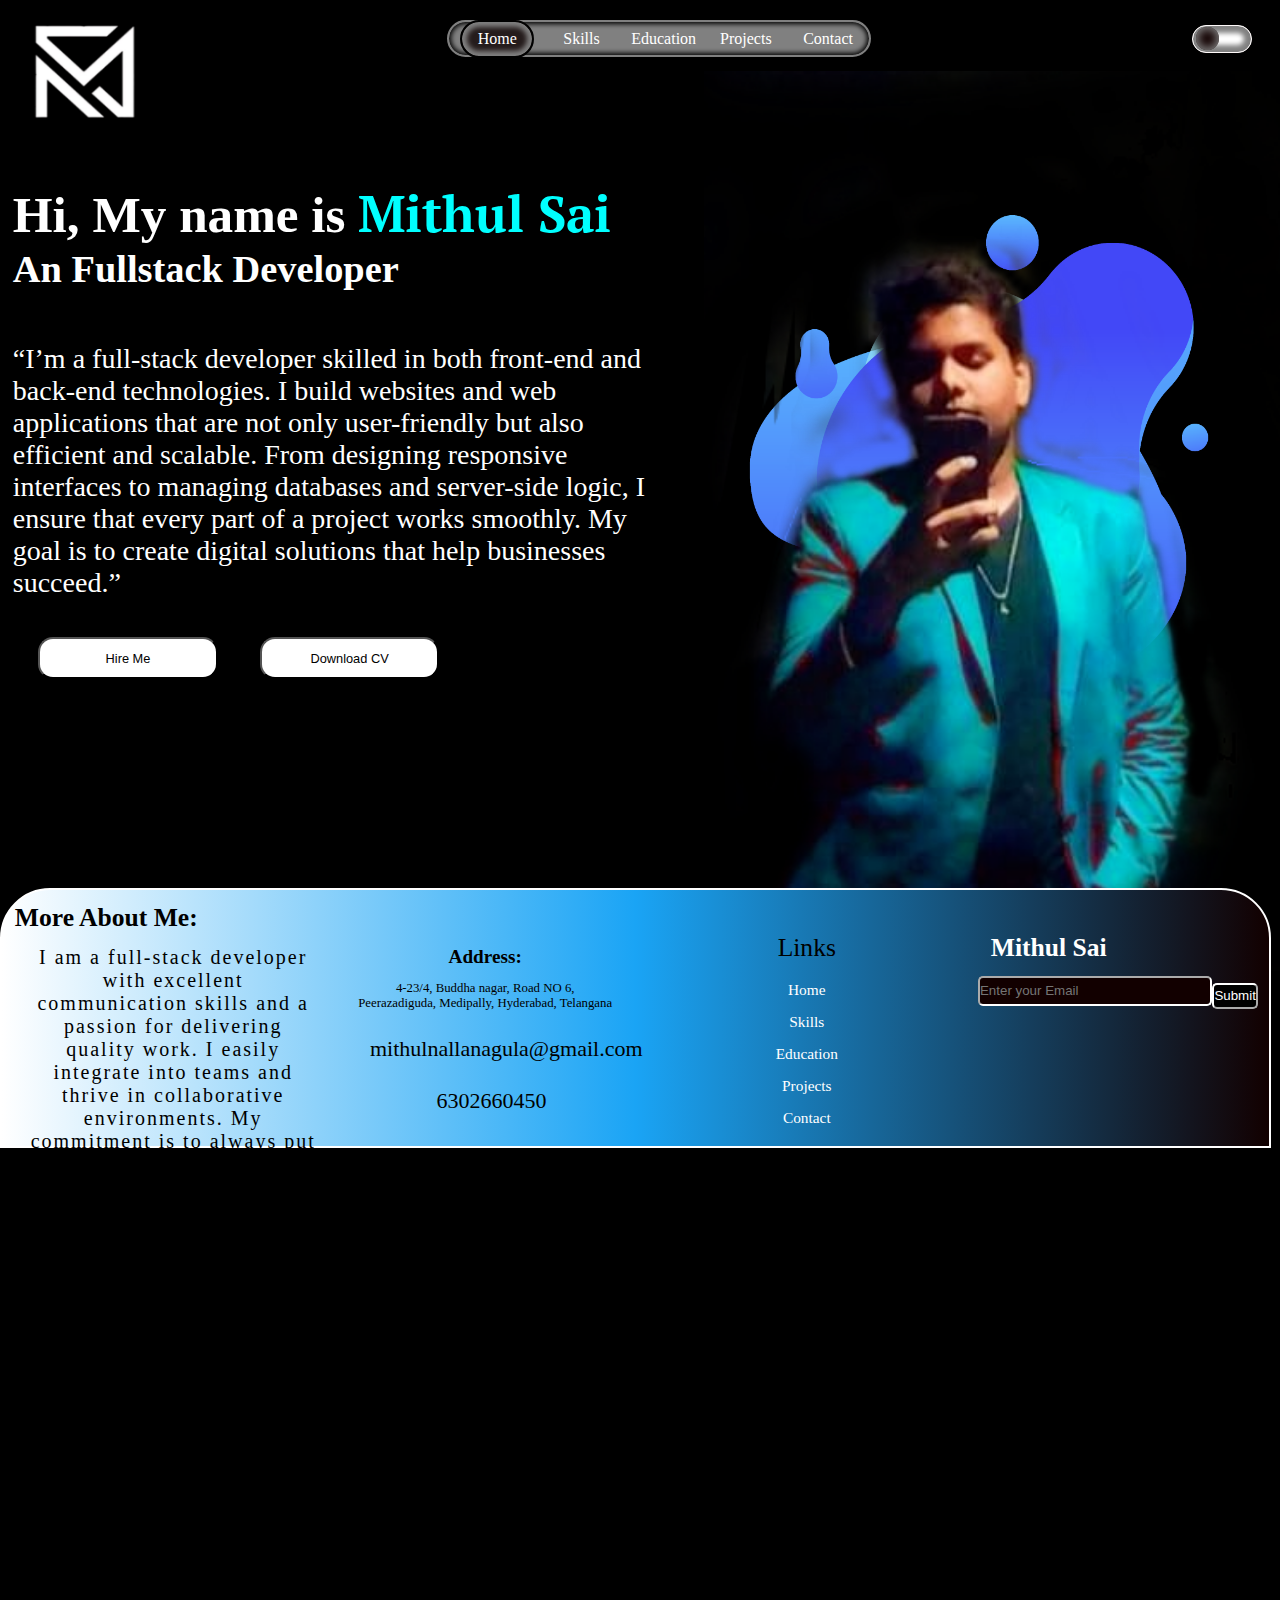
<file: index.html>
<!DOCTYPE html>
<html lang="en">
<head>
    <meta charset="UTF-8">
    <meta name="viewport" content="width=device-width, initial-scale=1.0">
    <title>Portfolio</title>
    <link rel="stylesheet" href="style.css">
    <link rel="icon" href="images/icon.png" type="images/x-icon" id="icon">


    <link rel="stylesheet" href="https://cdnjs.cloudflare.com/ajax/libs/font-awesome/6.6.0/css/all.min.css" integrity="sha512-Kc323vGBEqzTmouAECnVceyQqyqdsSiqLQISBL29aUW4U/M7pSPA/gEUZQqv1cwx4OnYxTxve5UMg5GT6L4JJg==" crossorigin="anonymous" referrerpolicy="no-referrer" />
</head>
<body>
<header id="head" >

    <img src="images/logo.png" alt="logo" id="logo">
    
<nav id="nav">
    <a href="index.html" id="home">Home</a>
    <a href="skills.html" id="Skills">Skills</a>
    <a href="education.html" id="Education">Education</a>
    <a href="project.html" id="Project">Projects</a>
    <a href="contact.html" id="contact">Contact</a>

</nav>

<div id="toggle"> 
    <input type="checkbox" name="checkbox" id="tog">
    <label for="tog" class="switch"><i class="fa-solid fa-moon" style="color: #ffffff;" id="moon"></i>

        
    </label>
    <i class="fa-solid fa-sun" style="color: #ffffff;" id="sun"></i>
</div>
</header>

<main>

<div id="container">
    <h1 id="mithul">Hi, My name is  <span id="name"> Mithul Sai</span></h1>
    <h3 id="full">An Fullstack Developer</h3>
    <P id="para"> “I’m a full-stack developer skilled in both front-end and back-end technologies. I build websites and web applications that are not only user-friendly but also efficient and scalable. From designing responsive interfaces to managing databases and server-side logic, I ensure that every part of a project works smoothly. My goal is to create digital solutions that help businesses succeed.”</P>
   
  <a href="contact.html" id="hire"><div id="c"><button type="button" id="btn1">Hire Me</button></a>
  <a href="files/resume.pdf" download="Resume" id="res">  <button type="button" id="btn2" >Download CV</button><br></a> </div> 

  <div id="ic">
   <a href="https://github.com/Mithul-Nallanagula"> <i class="fa-brands fa-github" style="color: #ffffff;" id="git"; ;> </i></a>
    <a href="https://www.instagram.com/_.miths_?igsh=Mm10NTM4bTJvMDUy"><i class="fa-brands fa-instagram" style="color: #ffffff;" class="app" id="insta"></i></a>
    <a href="https://x.com/Mithulnall" ><i class="fa-brands fa-twitter" style="color: #ffffff;" id="twitter"></i></a>
   <a href="https://www.linkedin.com/in/mithul-nallanagula-9927222a8/"><i class="fa-brands fa-linkedin" style="color: #ffffff;" id="linkdin"></i></a> 
</div>
    
<div id="pho"><img src="/images/png.png" id="png">
    <div ><img src="/images/img.png" id="photo" >
   
        </div>
            </div>
                </div>
   
</main>

<footer id="foot">

    <h2 id="mo">More About Me:</h2>
<div id="contain">
    <p id="footp">I am a full-stack developer with excellent communication skills and a passion for delivering quality work. I easily integrate into teams and thrive in collaborative environments. My commitment is to always put 100% effort into every project.</p>
    <div id="add"><p id="ress">Address:</p>
        <p>4-23/4, Buddha nagar, Road NO 6, Peerazadiguda, Medipally, Hyderabad, Telangana</p>
         <p id="em">mithulnallanagula@gmail.com <br><br> 6302660450</p>
    </div>


    <div id="list">
        
            <p id="k">Links</p><br>

            <a href="index.html" class="link">Home</a>
            <a href="skills.html" class="link">Skills</a>
            <a href="education.html" class="link">Education</a>
            <a href="project.html" class="link">Projects</a>
           
            
            <a href="contact.html" class="link"> Contact</a>
        
    </div>

    <div id="m">
        <h3 id="mi">Mithul Sai</h3>

        <form>
            <input type="email" id="put" placeholder="Enter your Email" name="Email">
            <button type="submit" id="sub">Submit</button>
        </form>
    </div>

    
<main></main>



</div>
</footer>
</body>
</html>
</file>
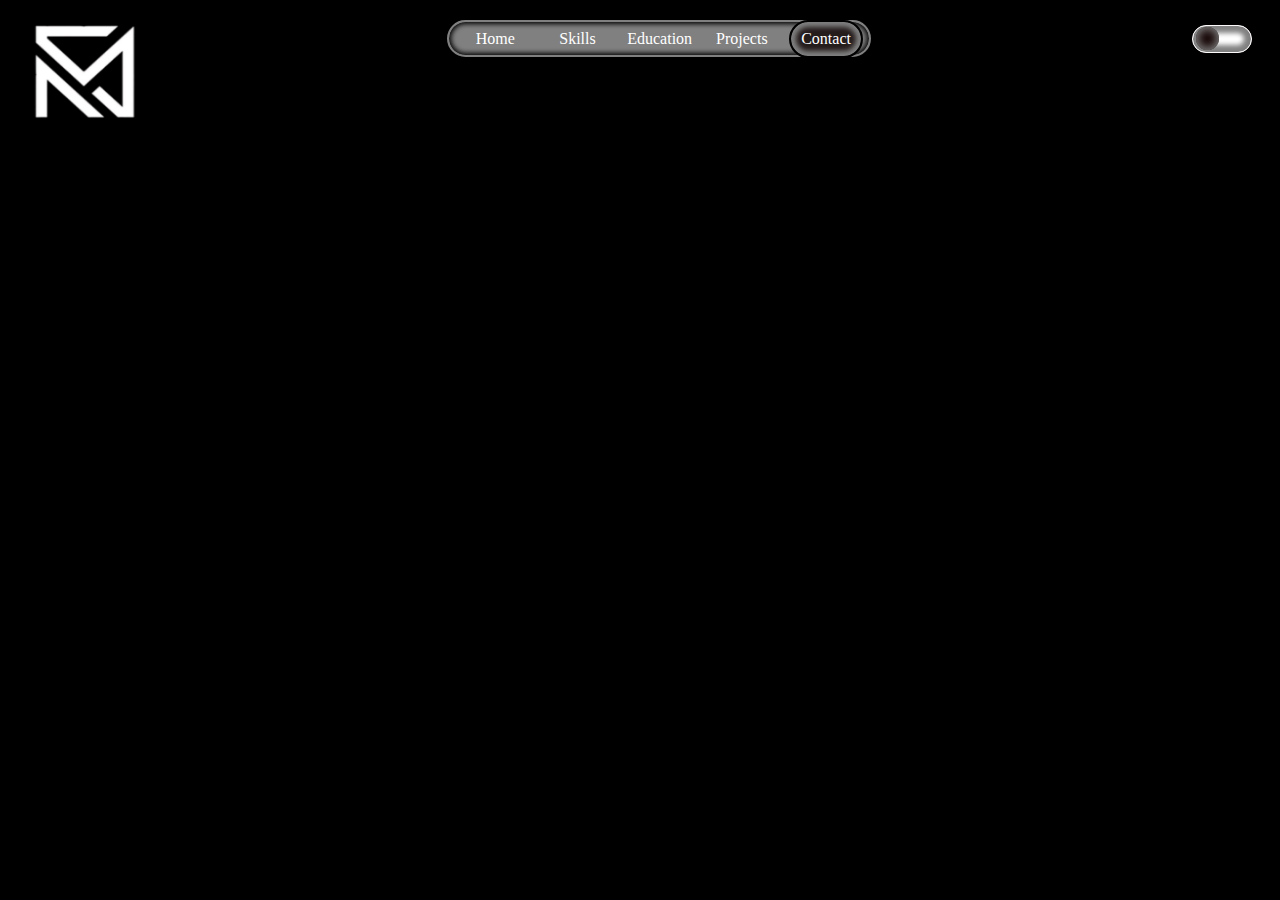
<file: contact.html>
<!DOCTYPE html>
<html lang="en">
<head>
    <meta charset="UTF-8">
    <meta name="viewport" content="width=device-width, initial-scale=1.0">
    <title>Portfolio</title>
    <link rel="stylesheet" href="contact.css">
    <link rel="icon" href="images/icon.png" type="images/x-icon" id="icon">
    <link rel="stylesheet" href="https://cdnjs.cloudflare.com/ajax/libs/font-awesome/6.6.0/css/all.min.css" integrity="sha512-Kc323vGBEqzTmouAECnVceyQqyqdsSiqLQISBL29aUW4U/M7pSPA/gEUZQqv1cwx4OnYxTxve5UMg5GT6L4JJg==" crossorigin="anonymous" referrerpolicy="no-referrer" />
</head>
<body>
    <header id="head" >

        <img src="images/logo.png" alt="logo" id="logo">
        
    <nav id="nav">
        <a href="index.html" id="home">Home</a>
        <a href="skills.html" id="Skills">Skills</a>
        <a href="education.html" id="Education">Education</a>
        <a href="project.html" id="Project">Projects</a>
        <a href="contact.html" id="contact">Contact</a>
    
    </nav>
    
    <div id="toggle"> 
        <input type="checkbox" name="checkbox" id="tog">
        <label for="tog" class="switch"><i class="fa-solid fa-moon" style="color: #ffffff;" id="moon"></i>
    
            
        </label>
        <i class="fa-solid fa-sun" style="color: #ffffff;" id="sun"></i>
    </div>
    </header>
    <main>

        <h1>Contact Us</h1> <div id="con">
        <p>My name is Mithul Sai, and I'm a passionate full-stack developer with a keen interest in creating efficient and innovative web solutions. I'm always open to new challenges and opportunities. </p>
       </div>  <div id="cointainer">
<div class="con1">

    <div id="bo">
   <div id="border"> <i class="fa-solid fa-location-dot" style="color: black;"></i></div>
   <h4>Address
    <p id="add">4-23/4 ,road No 6, Buddha Nagar colony, Peerzadiguda, Hyderabad, Telangana, India. </p>
</h4>
</div>

<div id="bo2">
    <div id="border"> <i class="fa-solid fa-phone" style="color: #000000;"></i></div>
    <h4>Phone 
     <p id="add2">+91 6302660450 </p>
 </h4>
</div>

<div id="bo2">
    <div id="border"> <i class="fa-solid fa-envelope" style="color: #000000;"></i></div>
    <h4>Email 
     <p id="add3">mithulnallanagula@gmail.com </p>
 </h4>
</div>

 </div>



<div class="con2">
<h3>Send Message</h3>
    <form>
     <input for="username" name="username" placeholder="Username" id="user">
     <input for="username" name="email" placeholder="Email" id="user" type="email">
     <input for="username" name="text" placeholder="Type your Message" id="text" type="text">
     <input type="submit" value="Send" id="send">
    </form>
</div>
        </div>
    </main>
</body>
</html>
</file>
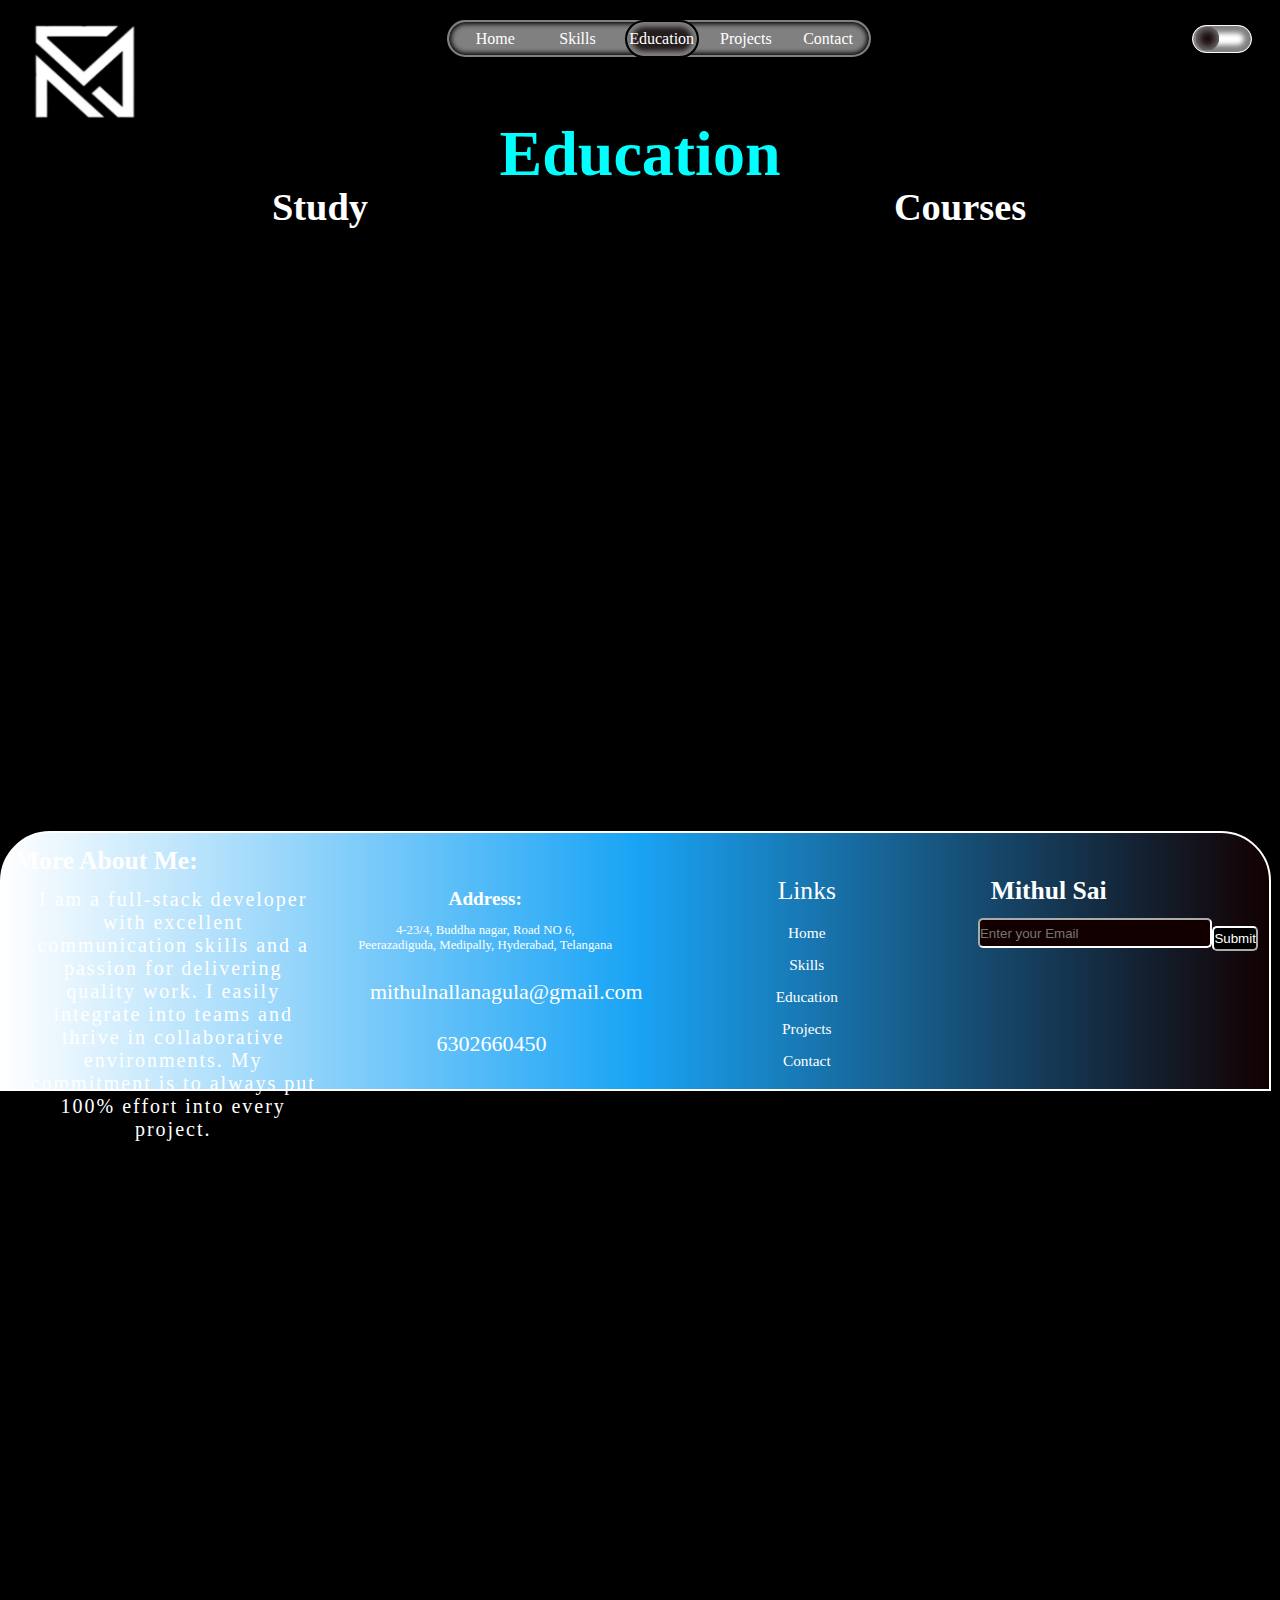
<file: education.html>
<!DOCTYPE html>
<html lang="en">
<head>
    <meta charset="UTF-8">
    <meta name="viewport" content="width=device-width, initial-scale=1.0">
    <title>Portfolio</title>
    <link rel="icon" href="images/icon.png" type="images/x-icon" id="icon">
    <link rel="stylesheet" href="education.css">

    <link rel="stylesheet" href="https://cdnjs.cloudflare.com/ajax/libs/font-awesome/6.6.0/css/all.min.css" integrity="sha512-Kc323vGBEqzTmouAECnVceyQqyqdsSiqLQISBL29aUW4U/M7pSPA/gEUZQqv1cwx4OnYxTxve5UMg5GT6L4JJg==" crossorigin="anonymous" referrerpolicy="no-referrer" />
</head>
<body>

    <header id="head" >

        <img src="images/logo.png" alt="logo" id="logo">
        
    <nav id="nav">
        <a href="index.html" id="home">Home</a>
        <a href="skills.html" id="Skills">Skills</a>
        <a href="education.html" id="Education">Education</a>
        <a href="project.html" id="Project">Projects</a>
       
        <a href="contact.html" id="contact">Contact</a>
    
    </nav>
    
    <div id="toggle"> 
        <input type="checkbox" name="checkbox" id="tog">
        <label for="tog" class="switch"><i class="fa-solid fa-moon" style="color: #ffffff;" id="moon"></i>
    
            
        </label>
        <i class="fa-solid fa-sun" style="color: #ffffff;" id="sun"></i>
    </div>
    </header>
    





    <main>


<h1 class="skill">Education</h1>
 
    <div id="whole">
<div id="doc"> 
    <div id="cointainer2"> 
        <h1 id="ed">Study</h1>
        <div id="dgr">
            
            <span id="pragathi">Pragathi Degree Collage </span><hr>
                I am currently pursuing a Bachelor of Computer Applications (BCA) at Pragathi Degree College. My studies are equipping me with a solid foundation in programming, software development, and technology.
            </div>
            
            
            <div id="clg"><span id="little">Little Flower junior Collage</span><hr>
                I attended Little Flower Junior College, where I studied MEC .This combination gave me a strong analytical foundation and helped sharpen my problem-solving skills.

            </div>
        <div id="scl"><span id="narayana">Narayana High School</span><hr>

            I completed my schooling at Narayana High School, where I developed a strong academic foundation and a disciplined work ethic. The school's rigorous curriculum and focus on excellence helped me build essential skills in mathematics and science. 
        </div>

    <div id="line1">
       
      
        
       

    </div>


 
    </div>
    
<div id="cointainer3">
     <h1 id="edu">Courses</h1>
    <div id="course"> <span id="internshala">Fullstack Developer Course</span><hr>

        "I completed a full-stack developer course on Internshala, learning front-end and back-end technologies. I gained hands-on experience with HTML, CSS, JavaScript, and server-side development.
    </div>

    
       <a href="images/cretificate.png"  download="cretificate" > <img src="images/cretificate.png" class="cer"  ></a>
   
        <div id="line1"></div>
    
        
        
        </div>
    </div>
    </div>
</main>

<footer id="foot">

    <h2 id="mo">More About Me:</h2>
<div id="contain">
    <p id="footp">I am a full-stack developer with excellent communication skills and a passion for delivering quality work. I easily integrate into teams and thrive in collaborative environments. My commitment is to always put 100% effort into every project.</p>
    <div id="add"><p id="ress">Address:</p>
        <p>4-23/4, Buddha nagar, Road NO 6, Peerazadiguda, Medipally, Hyderabad, Telangana</p>
         <p id="em">mithulnallanagula@gmail.com <br><br> 6302660450</p>
    </div>


    <div id="list">
        
            <p id="k">Links</p><br>

            <a href="index.html" class="link">Home</a>
            <a href="skills.html" class="link">Skills</a>
            <a href="education.html" class="link">Education</a>
            <a href="project.html" class="link">Projects</a>
           
            
            <a href="contact.html" class="link"> Contact</a>
    </div>

    <div id="m">
        <h3 id="mi">Mithul Sai</h3>

        <form>
            <input type="email" id="put" placeholder="Enter your Email" name="Email">
            <button type="submit" id="sub">Submit</button>
        </form>
    </div>

    




</div>
</footer>

</body>
</html>
</file>
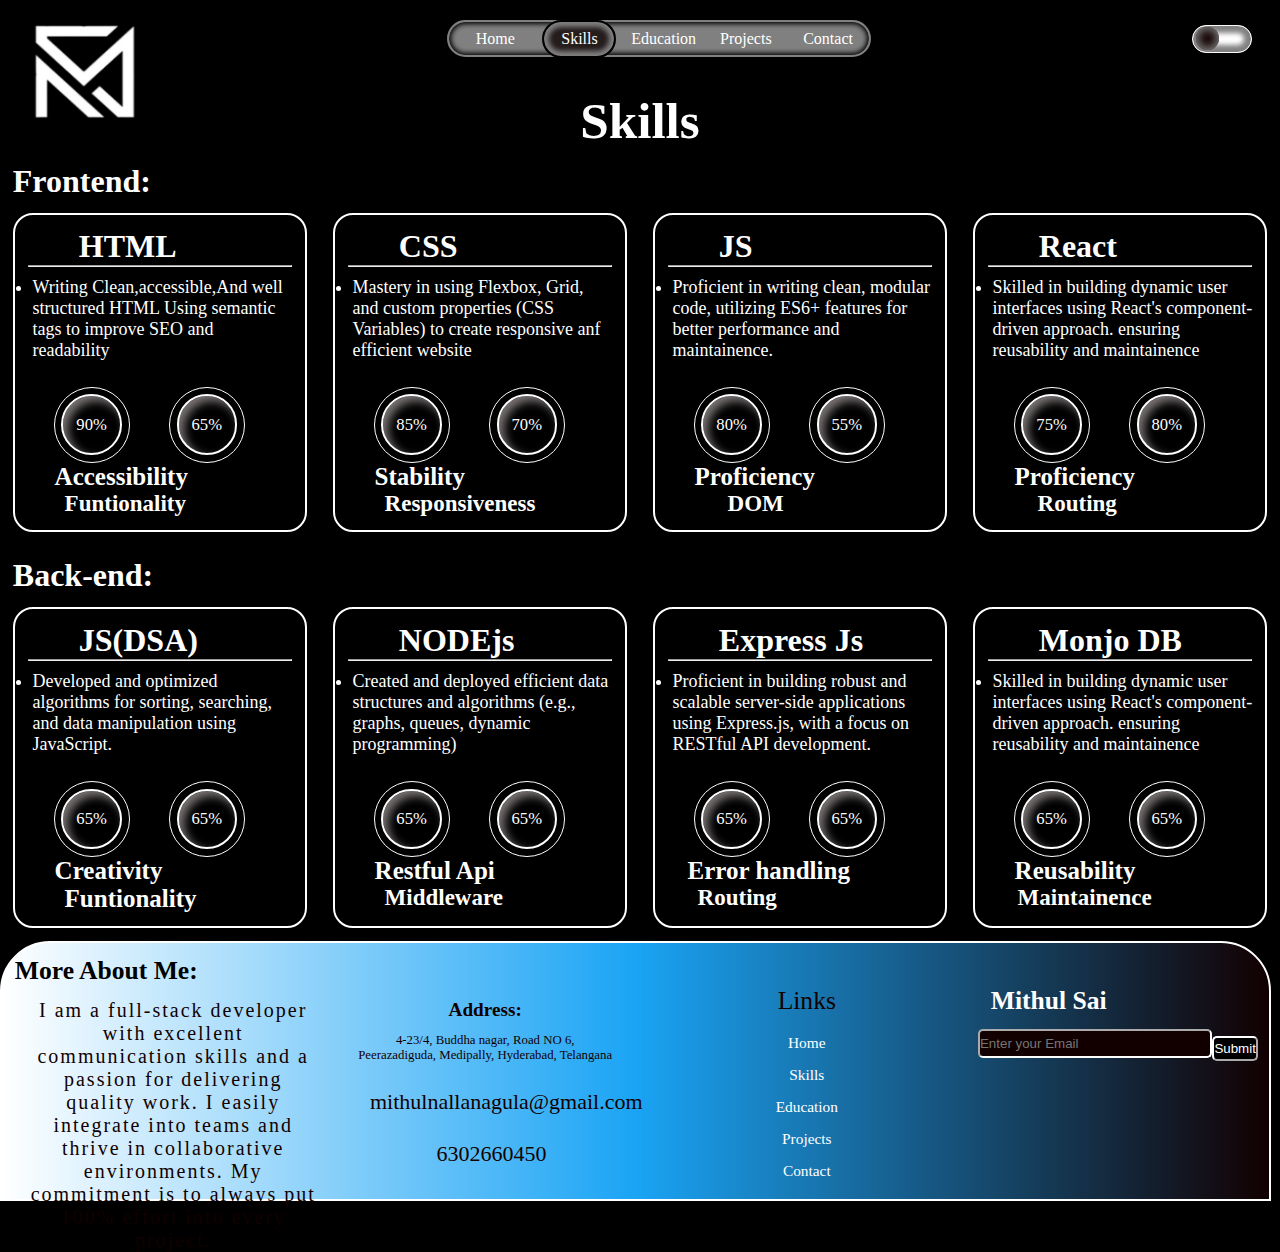
<file: skills.html>
<!DOCTYPE html>
<html lang="en">
<head>
    <meta charset="UTF-8">
    <meta name="viewport" content="width=device-width, initial-scale=1.0">
    <title>Portfolio</title>
    <link rel="icon" href="images/icon.png" type="images/x-icon" id="icon">
    <link rel="stylesheet"  href="skill.css">
    <link rel="stylesheet" href="https://cdnjs.cloudflare.com/ajax/libs/font-awesome/6.6.0/css/all.min.css" integrity="sha512-Kc323vGBEqzTmouAECnVceyQqyqdsSiqLQISBL29aUW4U/M7pSPA/gEUZQqv1cwx4OnYxTxve5UMg5GT6L4JJg==" crossorigin="anonymous" referrerpolicy="no-referrer" />


</head>
<body> 
    <header id="head">

       <img src="images/logo.png" alt="logo" id="logo">
    
        <nav id="nav">
            <a href="index.html" id="home">Home</a>
            <a href="skills.html" id="Skills">Skills</a>
            <a href="education.html" id="Education">Education</a>
            <a href="project.html" id="Project">Projects</a>
          
            <a href="contact.html" id="contact">Contact</a>
        
        </nav>


        <div id="toggle"> 
            <input type="checkbox" name="checkbox" id="tog">
            <label for="tog" class="switch"><i class="fa-solid fa-moon" style="color: #ffffff;" id="moon"></i>
        
                
            </label>
            <i class="fa-solid fa-sun" style="color: #ffffff;" id="sun"></i>
        </div>
   

</header>

<main id="main"> 
    <h1 id="skill">Skills</h1>
    <h2 id="fro">Frontend:</h2>

<div id="container">


   <div class="css">

    <i class="fa-brands fa-html5 " style="color: #ffffff;" id="htmlicon"></i><h3 class="ht">HTML</h3>
<hr><ul>
    <li class="ht1">Writing Clean,accessible,And well structured HTML Using semantic tags to improve SEO and readability</li>
</ul>
<div class="str">
    <div class="skills">

        <svg xmlns="http://www.w3.org/2000/svg" version="1.1" width="160px" height="160px">
    <defs>
       <linearGradient id="GradientColor">
          <stop offset="0%" stop-color="#e91e63" />
          <stop offset="100%" stop-color="#673ab7" />
       </linearGradient>
    </defs>
    <circle cx="80" cy="80" r="43" stroke-linecap="round" class="cir1"/></svg>

<div class="outer">

    <div class="inner">
        <div class="num">
            90%
        </div>
    </div>
</div>

</div>


<div class="skills2">

    <svg xmlns="http://www.w3.org/2000/svg" version="1.1" width="160px" height="160px">
<defs>
   <linearGradient id="GradientColor">
      <stop offset="0%" stop-color="#e91e63" />
      <stop offset="100%" stop-color="#673ab7" />
   </linearGradient>
</defs>
<circle cx="80" cy="80" r="43" stroke-linecap="round" class="cir2"/></svg>

<div class="outer2">

<div class="inner">
    <div class="num">
        65%
    </div>
</div>
</div>

</div>


    
   
    
   </div>

   <h4 style="font-size: 25px; margin-left: 27px; margin-top: 30px; display: inline;">Accessibility</h4>
<h4 style="font-size: 23px; margin-left: 37px; margin-top: 5px; display: inline;">Funtionality</h4>
   </div>







<div class="css">
    <i class="fa-brands fa-css3-alt" style="color: #ffffff; " id="htmlicon"></i><h3 class="ht">CSS</h3>
<hr><ul>
    <li class="ht1">Mastery in using Flexbox, Grid, and custom properties (CSS Variables) to create responsive anf efficient website </li>
</ul>
<div class="str">

    <div class="skills">

        <svg xmlns="http://www.w3.org/2000/svg" version="1.1" width="160px" height="160px">
    <defs>
       <linearGradient id="GradientColor">
          <stop offset="0%" stop-color="#e91e63" />
          <stop offset="100%" stop-color="#673ab7" />
       </linearGradient>
    </defs>
    <circle cx="80" cy="80" r="43" stroke-linecap="round" class="cir3"/></svg>
    
    <div class="outer2">
    
    <div class="inner">
        <div class="num">
            85%
        </div>
    </div>
    </div>
    
    </div>


    <div class="skills2">

        <svg xmlns="http://www.w3.org/2000/svg" version="1.1" width="160px" height="160px">
    <defs>
       <linearGradient id="GradientColor">
          <stop offset="0%" stop-color="#e91e63" />
          <stop offset="100%" stop-color="#673ab7" />
       </linearGradient>
    </defs>
    <circle cx="80" cy="80" r="43" stroke-linecap="round" class="cir4"/></svg>
    
    <div class="outer2">
    
    <div class="inner">
        <div class="num">
            70%
        </div>
    </div>
    </div>
    
    </div>

 
 </div>

<h4 style="font-size: 25px; margin-left: 27px; margin-top: 10px; display: inline;">Stability</h4>
<h4 style="font-size: 23px; margin-left: 37px; margin-top: 5px; display: inline;">Responsiveness</h4>
</div>




<div class="css">
    <i class="fa-brands fa-js" style="color: #ffffff;" id="htmlicon1"></i><h3 class="ht">JS</h3>
<hr><ul>
    <li class="ht1">Proficient in writing clean, modular code, utilizing ES6+ features for better performance and maintainence. </li>
</ul>
<div class="str">


<div class="skills">

    <svg xmlns="http://www.w3.org/2000/svg" version="1.1" width="160px" height="160px">
<defs>
   <linearGradient id="GradientColor">
      <stop offset="0%" stop-color="#e91e63" />
      <stop offset="100%" stop-color="#673ab7" />
   </linearGradient>
</defs>
<circle cx="80" cy="80" r="43" stroke-linecap="round" class="cir5"/></svg>

<div class="outer2">

<div class="inner">
    <div class="num">
        80%
    </div>
</div>
</div>

</div>



<div class="skills2">

    <svg xmlns="http://www.w3.org/2000/svg" version="1.1" width="160px" height="160px">
<defs>
   <linearGradient id="GradientColor">
      <stop offset="0%" stop-color="#e91e63" />
      <stop offset="100%" stop-color="#673ab7" />
   </linearGradient>
</defs>
<circle cx="80" cy="80" r="43" stroke-linecap="round" class="cir6"/></svg>

<div class="outer2">

<div class="inner">
    <div class="num">
        55%
    </div>
</div>
</div>

</div>
</div>

<h4 style="font-size: 25px; margin-left: 27px; margin-top: 10px; display: inline;">Proficiency</h4>
<h4 style="font-size: 23px; margin-left: 60px; margin-top: 5px; display: inline;">DOM</h4>
</div>




<div class="css">
    <i class="fa-brands fa-react" style="color: #ffffff;" id="htmlicon1"></i><h3 class="ht">React</h3>
<hr><ul>
    <li class="ht1">Skilled in building dynamic user interfaces using React's component-driven approach. ensuring reusability and maintainence</li>
</ul>
<div class="str">


<div class="skills">

    <svg xmlns="http://www.w3.org/2000/svg" version="1.1" width="160px" height="160px">
<defs>
   <linearGradient id="GradientColor">
      <stop offset="0%" stop-color="#e91e63" />
      <stop offset="100%" stop-color="#673ab7" />
   </linearGradient>
</defs>
<circle cx="80" cy="80" r="43" stroke-linecap="round" class="cir7"/></svg>

<div class="outer2">

<div class="inner">
    <div class="num">
        75%
    </div>
</div>
</div>

</div>


<div class="skills2">

    <svg xmlns="http://www.w3.org/2000/svg" version="1.1" width="160px" height="160px">
<defs>
   <linearGradient id="GradientColor">
      <stop offset="0%" stop-color="#e91e63" />
      <stop offset="100%" stop-color="#673ab7" />
   </linearGradient>
</defs>
<circle cx="80" cy="80" r="43" stroke-linecap="round" class="cir8"/></svg>

<div class="outer2">

<div class="inner">
    <div class="num">
        80%
    </div>
</div>
</div>

</div>
</div>

<h4 style="font-size: 25px; margin-left: 27px; margin-top: 10px; display: inline;">Proficiency</h4>
<h4 style="font-size: 23px; margin-left: 50px; margin-top: 5px; display: inline;">Routing</h4>
</div>


   </div>





<h2 id="fro">Back-end:</h2>


   <div id="container">


    <div class="html">
        <i class="fa-brands fa-js" style="color: #ffffff;" id="htmlicon1"></i><h3 class="ht">JS(DSA)</h3>
 <hr><ul>
     <li class="ht1">Developed and optimized algorithms for sorting, searching, and data manipulation using JavaScript.</li>
 </ul>
 <div class="str">


<div class="skills">

    <svg xmlns="http://www.w3.org/2000/svg" version="1.1" width="160px" height="160px">
<defs>
   <linearGradient id="GradientColor">
      <stop offset="0%" stop-color="#e91e63" />
      <stop offset="100%" stop-color="#673ab7" />
   </linearGradient>
</defs>
<circle cx="80" cy="80" r="43" stroke-linecap="round" class="cir2"/></svg>

<div class="outer2">

<div class="inner">
    <div class="num">
        65%
    </div>
</div>
</div>

</div>
 
 
 
    
<div class="skills2">

    <svg xmlns="http://www.w3.org/2000/svg" version="1.1" width="160px" height="160px">
<defs>
   <linearGradient id="GradientColor">
      <stop offset="0%" stop-color="#e91e63" />
      <stop offset="100%" stop-color="#673ab7" />
   </linearGradient>
</defs>
<circle cx="80" cy="80" r="43" stroke-linecap="round" class="cir2"/></svg>

<div class="outer2">

<div class="inner">
    <div class="num">
        65%
    </div>
</div>
</div>

</div>

 </div>
     
     <h4 style="font-size: 25px; margin-left: 27px; margin-top: 5px; display: inline;">Creativity</h4>
     <h4 style="font-size: 25px; margin-left: 37px; margin-top: 5px; display: inline;">Funtionality</h4>
     
    </div>
 
 
 
 
 
 
 
 
 <div class="html">
    <i class="fa-brands fa-node" style="color: #ffffff;" id="htmlicon"></i><h3 class="ht">NODEjs</h3>
 <hr><ul>
     <li class="ht1">Created and deployed efficient data structures and algorithms (e.g., graphs, queues, dynamic programming)  </li>
 </ul>
 <div class="str">
    <div class="skills">

        <svg xmlns="http://www.w3.org/2000/svg" version="1.1" width="160px" height="160px">
    <defs>
       <linearGradient id="GradientColor">
          <stop offset="0%" stop-color="#e91e63" />
          <stop offset="100%" stop-color="#673ab7" />
       </linearGradient>
    </defs>
    <circle cx="80" cy="80" r="43" stroke-linecap="round" class="cir2"/></svg>
    
    <div class="outer2">
    
    <div class="inner">
        <div class="num">
            65%
        </div>
    </div>
    </div>
    
    </div>
     
     
     
        
    <div class="skills2">
    
        <svg xmlns="http://www.w3.org/2000/svg" version="1.1" width="160px" height="160px">
    <defs>
       <linearGradient id="GradientColor">
          <stop offset="0%" stop-color="#e91e63" />
          <stop offset="100%" stop-color="#673ab7" />
       </linearGradient>
    </defs>
    <circle cx="80" cy="80" r="43" stroke-linecap="round" class="cir2"/></svg>
    
    <div class="outer2">
    
    <div class="inner">
        <div class="num">
            65%
        </div>
    </div>
    </div>
    
    </div>
    
     </div>
 
 <h4 style="font-size: 25px; margin-left: 27px; margin-top: 10px; display: inline;">Restful Api</h4>
 <h4 style="font-size: 23px; margin-left: 37px; margin-top: 5px; display: inline;">Middleware</h4>
 </div>
 
 
 
 
 <div class="html">
    <i class="fa-brands fa-node-js" style="color: #ffffff;" id="htmlicon"></i><h3 class="ht">Express Js</h3>
 <hr><ul>
    <li class="ht1">Proficient in building robust and scalable server-side applications using Express.js, with a focus on RESTful API development. </li> 
 </ul>
 <div class="str">

    <div class="skills">

        <svg xmlns="http://www.w3.org/2000/svg" version="1.1" width="160px" height="160px">
    <defs>
       <linearGradient id="GradientColor">
          <stop offset="0%" stop-color="#e91e63" />
          <stop offset="100%" stop-color="#673ab7" />
       </linearGradient>
    </defs>
    <circle cx="80" cy="80" r="43" stroke-linecap="round" class="cir2"/></svg>
    
    <div class="outer2">
    
    <div class="inner">
        <div class="num">
            65%
        </div>
    </div>
    </div>
    
    </div>
     
     
     
        
    <div class="skills2">
    
        <svg xmlns="http://www.w3.org/2000/svg" version="1.1" width="160px" height="160px">
    <defs>
       <linearGradient id="GradientColor">
          <stop offset="0%" stop-color="#e91e63" />
          <stop offset="100%" stop-color="#673ab7" />
       </linearGradient>
    </defs>
    <circle cx="80" cy="80" r="43" stroke-linecap="round" class="cir2"/></svg>
    
    <div class="outer2">
    
    <div class="inner">
        <div class="num">
            65%
        </div>
    </div>
    </div>
    
    </div>
    
     </div>
 
 <h4 style="font-size: 25px; margin-left: 20px; margin-top: 10px; display: inline;">Error handling</h4>
 <h4 style="font-size: 23px; margin-left: 30px; margin-top: 5px; display: inline;">Routing</h4>
 </div>
 
 
 
 
 <div class="html">
    <i class="fa-solid fa-leaf" style="color: #ffffff;" id="htmlicon"></i><h3 class="ht">Monjo DB</h3>
 <hr><ul>
     <li class="ht1">Skilled in building dynamic user interfaces using React's component-driven approach. ensuring reusability and maintainence</li>
 </ul>
 <div class="str">


    <div class="skills">

        <svg xmlns="http://www.w3.org/2000/svg" version="1.1" width="160px" height="160px">
    <defs>
       <linearGradient id="GradientColor">
          <stop offset="0%" stop-color="#e91e63" />
          <stop offset="100%" stop-color="#673ab7" />
       </linearGradient>
    </defs>
    <circle cx="80" cy="80" r="43" stroke-linecap="round" class="cir2"/></svg>
    
    <div class="outer2">
    
    <div class="inner">
        <div class="num">
            65%
        </div>
    </div>
    </div>
    
    </div>
     
     
     
        
    <div class="skills2">
    
        <svg xmlns="http://www.w3.org/2000/svg" version="1.1" width="160px" height="160px">
    <defs>
       <linearGradient id="GradientColor">
          <stop offset="0%" stop-color="#e91e63" />
          <stop offset="100%" stop-color="#673ab7" />
       </linearGradient>
    </defs>
    <circle cx="80" cy="80" r="43" stroke-linecap="round" class="cir2"/></svg>
    
    <div class="outer2">
    
    <div class="inner">
        <div class="num">
            65%
        </div>
    </div>
    </div>
    
    </div>
    
     </div>
 
 <h4 style="font-size: 25px; margin-left: 27px; margin-top: 10px; display: inline;">Reusability</h4>
 <h4 style="font-size: 23px; margin-left: 30px; margin-top: 5px; display: inline;">Maintainence</h4>
 </div>
 
 
    </div>
     </main>
 

     <footer id="foot">

        <h2 style=" margin-left: 1vw; margin-top: 1vw; font-size: 2vw; position: relative;color: black;">More About Me:</h2>
    <div id="contain">
        <p id="footp">I am a full-stack developer with excellent communication skills and a passion for delivering quality work. I easily integrate into teams and thrive in collaborative environments. My commitment is to always put 100% effort into every project.</p>
        <div id="add"><p id="ress">Address:</p>
            <p>4-23/4, Buddha nagar, Road NO 6, Peerazadiguda, Medipally, Hyderabad, Telangana</p>
             <p id="em">mithulnallanagula@gmail.com <br><br> 6302660450</p>
        </div>
    
    
        <div id="list">
            
                <p id="k">Links</p><br>

                <a href="index.html" class="link">Home</a>
                <a href="skills.html" class="link">Skills</a>
                <a href="education.html" class="link">Education</a>
                <a href="project.html" class="link">Projects</a>
               
                
                <a href="contact.html" class="link"> Contact</a>
            
        </div>
    
        <div id="m">
            <h3 id="mi">Mithul Sai</h3>
    
            <form>
                <input type="email" id="put" placeholder="Enter your Email" name="Email">
                <button type="submit" id="sub">Submit</button>
            </form>
        </div>
    
        
    
    
    
    
    </div>
    </footer>

</body>
</html>
</file>
<file: style.css>
@import url('https://fonts.googleapis.com/css2?family=PT+Serif:ital,wght@0,400;0,700;1,400;1,700&display=swap');

*{
    margin: 0;
    padding: 0;
}

body{
    background-color: black;
width: 100vw;
height: 100vh;

}

#head{
    height: 3vw;
    padding: 20px;
    display: flex;
    justify-content: space-between;
   
    
    
    
   

}

#nav{
   
  height: 2.6vw;
    border: 2px solid gray;
    width: 420px;
    
    border-radius: 50px;
    background-color: gray;
    
    box-shadow: inset 0 0 5px  2px black;
    transition: all 0.5s;
    display: flex;
    justify-content: space-around;
    align-items: center;
    position: relative;
   

    

}

#logo{
    position: relative;

       margin: 0;
        width: 10vw;
        height: 8vw;
        
    
}


#toggle{
    
    width: 7vw;
    height: 3vw;
    display: flex;
    justify-content: center;
    align-items: center;
    
}
#tog{
    opacity: 0;

}


.switch{
   
    border: 1px solid snow;
    width: 4.5vw;
    height: 2vw;
    border-radius: 50px;
left: 10px;
    background-color: #ffffff;
    box-shadow: inset  0 0 5px 7px gray;
    display: flex;
 

}

input[type="checkbox"]:checked + .switch::after{
    translate:2.5vw 0;
}



#sun{
    position: absolute;
    margin-left: 3.5vw;
    
    margin-top: 0vw;
}
#moon{
    position: absolute;
    margin-left: 0.7vw;
    margin-top: 7px;
}


.switch::after{
    content: "";
    
    display: inline-block;
    width: 1.8vw;
    height: 1.8vw;
    background-color: #120000;
    margin-left: 3px;
    margin-top: 1px;

    
    border-radius: 50%;
    
box-shadow: inset 0 0 10px 2px gray ;
}
#home{
  text-decoration: none;
  color: white;
  border: 1px ;
  height: 34px;
  width: 70px;
  border-radius: 50px;
  display: flex;
  justify-content: center;
  align-items: center;
  transition: 0.5s;
  cursor: default;
  margin-left: 5px;
  background-color: rgb(37, 28, 28) ;
    border: 2px solid black;
    box-shadow: inset 0 0 5px 5px gray;


  
  
}

#Skills{
    text-decoration: none;
    color: white;
    border: 1px ;
    height: 34px;
    width: 70px;
    border-radius: 50px;
    display: flex;
    justify-content: center;
    align-items: center;
    transition: 0.5s;
    cursor: default;
  
    
  }

  #Education{
    text-decoration: none;
    color: white;
    border: 1px ;
    height: 34px;
    width: 70px;
    border-radius: 50px;
    display: flex;
    justify-content: center;
    align-items: center;
    transition: 0.5s;
    cursor: default;
  
    
  }



#about{
    text-decoration: none;
    color: white;
    border: 1px ;
    height: 34px;
    width: 70px;
    border-radius: 50px;
    display: flex;
    justify-content: center;
    align-items: center;
    transition: 0.5s;
    cursor: default;
   
}

#Project{
   
    text-decoration: none;
  color: white;
  border: 1px ;
  height: 34px;
  width: 70px;
  border-radius: 50px;
  display: flex;
  justify-content: center;
  align-items: center;
  transition: 0.5s;
  cursor: default;
}

#contact{
    text-decoration: none;
    color: white;
    border: 1px ;
    height: 34px;
    width: 70px;
    border-radius: 50px;
    display: flex;
    justify-content: center;
    align-items: center;
    transition: 0.5s;
    cursor: default;
  
    
  }


   


#Project:hover{
    background-color: rgb(37, 28, 28) ;
    border: 2px solid black;
    box-shadow: inset 0 0 5px 5px gray;
    
}
#about:hover{
    background-color: rgb(37, 28, 28) ;
    border: 2px solid black;
    box-shadow: inset 0 0 5px 5px gray;
}

#Skills:hover{
    background-color: rgb(37, 28, 28) ;
    border: 2px solid black;
    box-shadow: inset 0 0 5px 5px gray;
}

#Education:hover{
    background-color: rgb(37, 28, 28) ;
    border: 2px solid black;
    box-shadow: inset 0 0 5px 5px gray;
}


#contact:hover{
    background-color: rgb(37, 28, 28) ;
    border: 2px solid black;
    box-shadow: inset 0 0 5px 5px gray;
}





main{
    display: flex;
    align-items: center;
    height: 90vh;
}


#name{
    color: aqua;
    font-size: 4vw;
    font-family: "PT serif", serif;
}

#mithul{
    
    width:60vw;
    margin-left: 1vw;
    color: white;
    font-size: 4vw;
   
}
#para{
    color: white;
    width: 50vw;
    font-size:28px;
    padding-top: 3vw;
    margin-left: 1vw;
}


#full{
    color: white;
    font-size: 3vw;
    margin-bottom: 1vw;
    margin-left: 1vw;
}

#container{
    margin-bottom: 5vw;
    width: 55vw;
}



#btn1{
    background-color: white;
    width: 14vw;
    height: 3.3vw;
    border-radius: 15px;
    margin-top: 3vw;
    margin-left: 3vw;
    font-size: 1vw;
}

#btn2{
    background-color: white;
    width: 14vw;
    height: 3.3vw;
    border-radius: 15px;
    margin-top: 3vw;
    margin-left: 3vw;
    font-size: 1vw;
}





#insta{
    
    margin-top: 2vw;
   margin-left: 1vw;
    font-size: 3vw;
    transition: 0.5s ease ;
    cursor: default;

    
}

#git{
   
    margin-top: 2vw;
    margin-left: 12vw;
    font-size: 3vw;
    transition:  0.5s ease;
    cursor: default;


}

#twitter{

   
    margin-top: 2vw;
    margin-left: 1vw;
     font-size: 3vw;
     transition: 0.5s;
     transition:  0.5s ease;
     cursor: default;
}

#linkdin{

      
    margin-top: 2vw;
    margin-left: 1vw;
     font-size: 3vw;
     transition: 0.5s;
     transition:  0.5s ease; 
     cursor: default;
}

#insta:hover,#linkdin:hover,#twitter:hover,#git:hover{
    transform: translateY(-13px);
   
}

#photo{
    position: absolute;
    height: 900px;
    
    top: 1px;
    width: 45vw;
    margin-bottom: 4vw;
    margin-right: 3vw;
   
   margin-top: 70px;
   transition: 1s;
   
   object-fit: cover;
  

   
    
    
   
  
}

#png{
    height: 45vw;
    width: 43vw;
    float:right;
    position: absolute;
 top: 20px;
    animation: png 4s infinite ;
    margin-top: 11vw;
    animation-delay: 0ms;
    margin-right: 2vw;
    

    

}

#pho{
    margin-left:55vw;
}

@keyframes png{
    0%{transform: translateY(20px);}
    25%{transform: translateX(-20px);}
    50%{
        transform: translateY(20px);
    }
    100%{transform: translate(-20px);

    }

    
}

#photo:hover{
    transform: translate(-30px);
}

#foot{
border: 2px solid white;
position: relative;
height: 20vw;
border-radius: 50px 50px 0 0;
width: 99vw;
background: linear-gradient(0.25turn, #ffffff, #1aa4f5, #120000);
}


#footp{
    
    
    font-size: 20px;
    margin-left: 2vw;
    margin-top: 1vw;
    letter-spacing: 2px;
    display: inline-block;
    text-align: center;
    
}

#add{
   
    
    
    margin: 1vw;
    width: 20vw;
    font-size: 1vw;
    margin-left: 3vw;
    text-align: center;
   

    
    

}
#ress{
    font-size: 1.5vw;
    font-weight:700;
padding-bottom: 1vw;
}
#em{
    margin-top: 2vw;
    font-size: 22px;
    margin-left: 1vw;
}
#contain{
    
    display: flex;
    display: grid;
    grid-template-columns: 1fr 1fr 1fr 1fr;
}

#list{
    
    
    margin-left: 2vw;
    text-align: center;
   
    
    
}

#k{
    font-size: 2vw;
}


.link{
    text-decoration: none;
    margin-bottom: 14px;
    display: block;
    color: white;
    font-size: 1.2vw;
}
#m{
   
   margin-left: 1vw;
   color: #ffffff;
}

#mi{
    margin-left: 2vw;
    font-size: 2vw;
}

#put{
    width: 18vw;
    margin-left: 1vw;
    margin-top: 1vw;
    height: 2vw;
    border-radius: 5px;
    margin-right: 0;
    background-color: #120000;
   
    border-color: #ffffff;
    
}
#sub{
    height: 2vw;
    margin-right: 5px;
    position: absolute;
    margin-top: 20px;
  background-color: black;
  color: white;
  border-color: white;
  border-radius:5px ;
 
}

#mo{
    margin-left: 1vw; margin-top: 1vw; font-size: 2vw; position: relative;
}


@media (max-width:500px){
    #nav{
        height: 10vw;
        width: 50vw;
        margin-right: 0;
        display: flex;
        justify-content: center;
        margin-left: 7vw;
        font-size: 3vw;
    }

    #head{
        
        width: 70%;
    }
    #mithul{
        font-size: 10vw;
        margin-top: 100vw;
        margin-left: 25vw;
        width: 80vw;
    }

    #name{
        font-size: 10vw;
    }
    #full{
        font-size: 8vw;
        width: 100vw;
        margin-top: 1.5vw;
        margin-left: 10vw;
    }
   #photo{
    width: 100vw;
    height: 40vh;
    position: relative;
    
   
   }
   #png{
    margin-left: 10vw;
    margin-top: 10vw;
    width: 80vw;
    height: 80vw;
   }


   #para{
    width: 170%;
   display: flex;
   border: 2px white solid;
   order: 4;
   border-radius: 15px;
   justify-content: center;
   
   
   
   
   }

   #btn1,#btn2{
    width: 45vw;
    height: 10vw;
    margin-left: 5vw;
    font-size: 5vw;
   }
  
  


  #pho{
    position: relative;
   margin-left: 5vw;

  }

   
  #container{
    display: flex;
    flex-direction: column;
  }
#footp{
    font-size: 6px;
}
#foot{
    height: 20vh;
    width: 115vw;
    margin-top: 45vh;
}
#c{
    display: flex;
    order: 5;
    width: 100%;
    justify-content: space-between;
}

#ic{
    order: 6;
    font-size: 20vw;
    align-items: center;
    width: 100vw;
    margin-left: 14vw;
}

#insta{
    font-size: 8vw;
}

#git{
    font-size: 8vw;
}

#twitter{
    font-size: 8vw;
}

#linkdin{
    font-size: 8vw;
}
}

@media (min-width:300px) and (max-width:400px){
    
       #mithul{
        margin-top: 100vh;
       }
       #foot{
        margin-top: 90vh;
        width: 96%;
       }
       

       #em{
        font-size: 2vw;
       }
       #sub{
        margin-right: 2vw;
        height: 4vw;
        width: 15vw;
        position: relative;

       }
       #put{
        width: 30vw;
        height: 4vw;
       }
       #para{
      margin-left: 4vw;
      letter-spacing: -1px;
       }
       #head{
        
        width: 85%;
        display: flex;
        justify-content: space-between;
        position: relative;
        padding: 0;
        height: 20vw;
        

       }

       #btn1{
        width: 45vw;
        height: 10vw;
        
        font-size: 5vw;
        position: absolute;
       }
    
       #btn2{
        width: 45vw;
        height: 10vw;
        margin-left: 50vw;
        font-size: 5vw;
        position: absolute;
       }
       
       #nav{
      width: 235px;
        padding: 5px;
        margin: 0;
        margin-top: 3vw;
        
       }
       #png{
      position: absolute;
       }

       #logo{
        position: relative;
        margin: 0;
        margin-top: 2vw;
       }
#toggle{
    
    width: 20vw;
    height: 10vw;
    margin-top: 4vw;
    display: flex;
    justify-content: center;
    align-items: center;

}
.switch{
    width: 18vw;
    height: 7vw;
    margin-right: 1vw;

}
    .switch::after{
        height: 6vw;
        width: 6vw;
    }
    #moon{
        margin-left: 2vw;
        margin-top: 1vw;
    }
    #sun{
        margin-left: 10vw;
    }

    input[type="checkbox"]:checked + .switch::after{
        translate:7vw 0;
    }

   
}

@media (min-width:400px) and (max-width:800px){
    #nav{
        height: 7vw;
        width: 60vw;
        margin-left: 4vw;
    }
   
    

    #mithul{
        font-size: 7vw;
        margin-top: 100vh;
        margin-left: 30vw;
        width: 60vw;position: relative;
       
    }

    #name{
        font-size: 8vw;
        margin-left: 13vw;
    }
    #full{
        font-size: 8vw;
        width: 100vw;
        margin-top: 2vw;
        margin-left: 10vw;
    }
    #photo{
position: relative;
    }

  
       
   #para{
    width: 95vw;
   display: flex;
   border: 2px white solid;
   order: 4;
   border-radius: 15px;
   justify-content: center;
   margin-left: 2vw;
   margin-right: 0;
   
   }

   body{
    width: 100%;
  
   }
   #container{
    display: flex;
    flex-direction: column;
  }
  #foot{
    position: relative;
    height: 25vw;
    margin-top: 120vw;
    width: 95%;

   
  }
  #footp{
    font-size: 1vw;
  }
  #mo{
    margin-top: 2vw;
  }

  


  #sub{
    margin-right: 2vw;
    height: 3vw;
    width: 12vw;
    position: relative;
    margin-left: 2vw;

   }
   #put{
    width: 30vw;
    height: 4vw;
    margin-top: 5vw;
    margin-right: 1vw;
   }
   .link{
   margin-bottom: 1vw;
   }


   #c{
    display: flex;
    order: 5;
    width: 100vw;
    justify-content: space-between;
}

#btn1{
    width: 45vw;
    height: 10vw;
  
    font-size: 5vw;
    position: absolute;
   }

   #btn2{
    width: 45vw;
    height: 10vw;
    margin-left: 50vw;
    font-size: 5vw;
    position: absolute;
   }
   
  
   #pho{
    display: flex;
    justify-content: center;
    
   }

   #photo{
    width: 85vw;
    right: 5vw;
   }
   #png{
    width: 90vw;
    height: 90vw;
    top:80vw;
    right: 5vw;
   }


   #ic{
    order: 6;
    font-size: 20vw;
    align-items: center;
    width: 100%;
    margin-left: 15vw;
    margin-top: 3vw;
}


#insta{
    font-size: 8vw;
}

#git{
    font-size: 8vw;
}

#twitter{
    font-size: 8vw;
}

#linkdin{
    font-size: 8vw;
}

#head{
    
   width: 94%;
   height: 4vw;
   display: flex;
   align-items: center;
   margin-left: 0;
   margin-top: 3vw;
    }


    #toggle{
    
        width: 18vw;
        height: 6vw;
        
        display: flex;
        justify-content: center;
        align-items: center;
    
    }
    .switch{
        width: 13vw;
        height: 6vw;
        margin-right: 1vw;
    
    }
        .switch::after{
            height: 6vw;
            width: 6vw;
        }
        #moon{
            margin-left: 2vw;
            margin-top: 2vw;
        }
        #sun{
            margin-left: 8vw;
        }
    
        input[type="checkbox"]:checked + .switch::after{
            translate:6vw 0;
        }
    }
</file>
<file: contact.css>
@import url('https://fonts.googleapis.com/css2?family=SUSE:wght@100..800&display=swap');


*{
    margin: 0;
    padding: 0;
}


body{
background-color: black;
color:white;
width: 100vw;
height: 100vh;
overflow-x: hidden;

}



#head{
  
    height: 3vw;
   padding: 20px;
    display: flex;
    justify-content: space-between;
  
    

    

   

}

#nav{
   
  height: 2.6vw;
    border: 2px solid gray;
    width: 420px;
    
    border-radius: 50px;
    background-color: gray;
   
    box-shadow: inset 0 0 5px  2px black;
    transition: all 0.5s;
    display: flex;
    justify-content: space-around ;
    align-items: center;
    

    
}

#logo{
   position: relative;
padding: 0;
margin: 0;
   width: 10vw;
   height: 8vw;
   
   
}

#toggle{
    
    width: 7vw;
    height: 3vw;
    display: flex;
    justify-content: center;
    align-items: center;
    position: relative;
    
}
#tog{
    opacity: 0;

}


.switch{
   
    border: 1px solid snow;
    width: 4.5vw;
    height: 2vw;
    border-radius: 50px;
    left: 10px;
    background-color: #ffffff;
    box-shadow: inset  0 0 5px 7px gray;
    display: flex;
 

}

input[type="checkbox"]:checked + .switch::after{
    translate:2.5vw 0;
}



#sun{
    position: absolute;
    margin-left: 3.5vw;
    
    margin-top: 0vw;
}
#moon{
    position: absolute;
    margin-left: 0.7vw;
    margin-top: 7px;
}


.switch::after{
    content: "";
    
    display: inline-block;
    width: 1.8vw;
    height: 1.8vw;
    background-color: #120000;
    margin-left: 3px;
    margin-top: 1px;

    
    border-radius: 50%;
    
box-shadow: inset 0 0 10px 2px gray ;
}
   

    




#home{
    text-decoration: none;
    color: white;
    border: 1px ;
    height: 34px;
    width: 70px;
    border-radius: 50px;
    display: flex;
    justify-content: center;
    align-items: center;
    transition: 0.5s;
    cursor: default;
    margin-left: 5px;
   
  
  
    
    
  }
  
  #Skills{
      text-decoration: none;
      color: white;
      border: 1px ;
      height: 34px;
      width: 70px;
      border-radius: 50px;
      display: flex;
      justify-content: center;
      align-items: center;
      transition: 0.5s;
      cursor: default;

     
    
      
    }

    #Education{
        text-decoration: none;
        color: white;
        border: 1px ;
        height: 34px;
        width: 70px;
        border-radius: 50px;
        display: flex;
        justify-content: center;
        align-items: center;
        transition: 0.5s;
        cursor: default;
      
        
      }
  
  
  
  #about{
      text-decoration: none;
      color: white;
      border: 1px ;
      height: 34px;
      width: 70px;
      border-radius: 50px;
      display: flex;
      justify-content: center;
      align-items: center;
      transition: 0.5s;
      cursor: default;
     
  }
  
  #Project{
     
      text-decoration: none;
    color: white;
    border: 1px ;
    height: 34px;
    width: 70px;
    border-radius: 50px;
    display: flex;
    justify-content: center;
    align-items: center;
    transition: 0.5s;
    cursor: default;
  }
  
  #contact{
      text-decoration: none;
      color: white;
      border: 1px ;
      height: 34px;
      width: 70px;
      border-radius: 50px;
      display: flex;
      justify-content: center;
      align-items: center;
      transition: 0.5s;
      cursor: default;
    
       background-color: rgb(37, 28, 28) ;
      border: 2px solid black;
      box-shadow: inset 0 0 5px 5px gray;
    }
  
  
     
  
  
  #Project:hover{
      background-color: rgb(37, 28, 28) ;
      border: 2px solid black;
      box-shadow: inset 0 0 5px 5px gray;
      
  }
  #about:hover{
      background-color: rgb(37, 28, 28) ;
      border: 2px solid black;
      box-shadow: inset 0 0 5px 5px gray;
  }
  
  #home:hover{
      background-color: rgb(37, 28, 28) ;
      border: 2px solid black;
      box-shadow: inset 0 0 5px 5px gray;
  }
  
  #skills:hover{
      background-color: rgb(37, 28, 28) ;
      border: 2px solid black;
      box-shadow: inset 0 0 5px 5px gray;
  }

  #Education:hover{
    background-color: rgb(37, 28, 28) ;
    border: 2px solid black;
    box-shadow: inset 0 0 5px 5px gray;
}





#skill{
    font-size: 4vw;
    text-align: center;
    margin-top: 1vw;
}

h1{
    text-align: center;
    margin-top: 3vw;
    font-size:3vw ;
    font-family: "SUSE", sans-serif;
}

p{
    font-size: 1.3vw;
    width: 50vw;
    text-align: center;
    
}

#cointainer{
   
    height: 40vw;
    display: grid;
    grid-template-columns: 1fr 1fr;
    padding: 1vw;

}

.con1{
    
    margin: 1vw;
    display: grid;
    grid-template-rows: 1fr 1fr 1fr;
    padding: 3vw;
}

.con2{
   
    margin: 1vw;
    border-radius: 7px;
    background-color: white;
    color: #120000;
    font-family: "SUSE", sans-serif;
padding: 2vw;
}

#con{
    
    
    display: flex;
    justify-content: center;
    padding: 1vw;

}

h3{
    font-size: 2vw;
    margin-left: 3vw;
    margin-top: 2vw;
}

#user{
    border: none;
    border-bottom: 3px solid aqua;
    width: 35vw;
    margin-left: 3vw;
    margin-top: 4vw;
    font-size: 1.3vw;
    padding-bottom: 5px;
}


#text{
    border: none;
   border-bottom: 3px solid aqua;
    width: 35vw;
    margin-left: 3vw;
    margin-top: 6vw;
    font-size: 1.3vw;
    padding-bottom: 80px;
}

#send{
    
       margin-top: 2vw;
        width: 6vw;
        margin-left: 3vw;
        display: block;
        height: 3vw;
        font-size: 1.3vw;
       background-color: aqua;
       border: none;
       color: white;
       box-shadow: inset 0 0 6px 2px rgb(90, 86, 86);
      

    
}

#border{
    font-size: 2.5vw;
    
    width: 4vw;
    height: 4vw;
    background-color: white;
   display: flex;
   justify-content: center;
   align-items: center;
   
    border-radius: 50%;
   
    
}

h4{
    font-size: 2vw;
   margin-top: 1vw;
    color: aqua;
    
    height: 8vw;
    width: 30vw;
 display: flex;
 flex-direction: column;

   
}

#add{
   color:white;
   width: 30vw;
   padding: 0;
   
  

   
}

#add2{
    color:white;
    width: 30vw;
    padding: 0;
    font-size: 2vw;
    
   
 
    
 }

 #add3{
    color:white;
    width: 30vw;
    padding: 0;
    font-size: 2vw;
    
   margin-top: 1vw;
 
    
 }

#bo{
    display: flex;
}

#bo2{
    display: flex;

}

main{
    animation: anima 3s linear forwards;
    opacity: 0;
}

@keyframes anima{
    0%{
        opacity: 0;
    }
    100%{
        opacity: 100%;
    }
}

@media (min-width:500px) and (max-width:800px){

    #nav{
        height: 7vw;
        width: 60vw;
        margin-left: 10vw;
    
display: flex;
        justify-content: center;
        align-items: center;
        left: 3vw;
    
    }
    .switch{
        width: 13vw;
        height: 6vw;
        margin-right: 1vw;
    
    }
        .switch::after{
            height: 6vw;
            width: 6vw;
        }
        #moon{
            margin-left: 2vw;
            margin-top: 2vw;
        }
       

  



  #logo{
    margin: 0;
  }
       




  #foot{
    position: relative;
    height: 25vw;
    margin-top: 37vw;
    width: 100%;
    color: #120000;

   
  }
  #footp{
    font-size: 1vw;
  }
  #mo{
    margin-top: 2vw;
  }

  


  #sub{
    margin-right: 2vw;
    height: 3vw;
    width: 12vw;
    position: relative;
    margin-left: 2vw;

   }
   #put{
    width: 30vw;
    height: 4vw;
    margin-top: 5vw;
    margin-right: 1vw;
   }
   .link{
   margin-bottom: 1vw;
   }

   #head{
    
    width: 94%;
    height: 4vw;
    display: flex;
    align-items: center;
    margin-left: 0;
    margin-top: 3vw;
     }
     #toggle{
    
        width: 18vw;
        height: 6vw;
        margin: 0;
      margin-left: 8vw;
    }
    


    .switch::after{
        height: 6vw;
        width: 6vw;
    }
    #moon{
        margin-left: 2vw;
        margin-top: 2vw;
    }
    #sun{
        margin-left: 8vw;
    }

        input[type="checkbox"]:checked + .switch::after{
            translate:6vw 0;
        } 
    }

    @media (max-width:500px){
        #nav{
            height: 10vw;
            width: 300px;
            margin-right: 0;
            display: flex;
            justify-content: center;
            margin-left: 20vw;
            font-size: 3vw;
        }
       
    #footp{
        font-size: 6px;
    }
    #foot{
        height: 20vh;
        width: 100%;
        
    }
    
    
    #toggle{
        
        width: 20vw;
        height: 10vw;
        margin-top: 2vw;
        display: flex;
        justify-content: center;
        align-items: center;
    
    }
    .switch{
        width: 18vw;
        height: 7vw;
        margin-right: 1vw;
    
    }
        .switch::after{
            height: 6vw;
            width: 6vw;
        }
        #moon{
            margin-left: 2vw;
            margin-top: 1vw;
        }
        #sun{
            margin-left: 10vw;
        }
    
        input[type="checkbox"]:checked + .switch::after{
            translate:7vw 0;
        }
    
              
        #foot{
            margin-top: 68vw;
           
           }


    
           #em{
            font-size: 2vw;
           }
           #sub{
            margin-right: 2vw;
            height: 4vw;
            width: 15vw;
            position: relative;
    
           }
           #put{
            width: 30vw;
            height: 4vw;
           }
    
    
           #nav{
            width:60vw;
              padding: 5px;
              margin: 0;
             
              margin-left: 2vw;
              
             }
             #png{
            position: absolute;
             }
      
             #logo{
              position: relative;
              margin: 0;
              margin-top: 2vw;
             }

             #pro{
                font-size: 10vw;
                margin-top: 5vw;
             }

             h1{
                font-size: 9vw;
                margin-top: 7vw;
             }

             #con{
                font-size: 20px;
                
                height: 10vw;
                
             }
            }
</file>
<file: education.css>
*{
    margin: 0;
    padding: 0;
}


body{
    background-color: black;
    color: white;
    
   
}


#head{
    height: 3vw;
    padding: 20px;
    display: flex;
    justify-content: space-between;
   
    
    
    
   

}

#edu{
    position: absolute;
   bottom: 47vw;
}

#ed{
    position: absolute;
   bottom: 47vw;
}


#nav{
   
    height: 2.6vw;
      border: 2px solid gray;
      width: 420px;
      
      border-radius: 50px;
      background-color: gray;
      
      box-shadow: inset 0 0 5px  2px black;
      transition: all 0.5s;
      display: flex;
      justify-content: space-around;
      align-items: center;
      position: relative;
     
  
      
  
  }
  
  #logo{
      position: relative;
  
         margin: 0;
          width: 10vw;
          height: 8vw;
          
      
  }
  
  
  #toggle{
      
      width: 7vw;
      height: 3vw;
      display: flex;
      justify-content: center;
      align-items: center;
      
  }
  #tog{
      opacity: 0;
  
  }
  
  
  .switch{
     
      border: 1px solid snow;
      width: 4.5vw;
      height: 2vw;
      border-radius: 50px;
  left: 10px;
      background-color: #ffffff;
      box-shadow: inset  0 0 5px 7px gray;
      display: flex;
   
  
  }
  
  input[type="checkbox"]:checked + .switch::after{
      translate:2.5vw 0;
  }
  
  
  
  #sun{
      position: absolute;
      margin-left: 3.5vw;
      
      margin-top: 0vw;
  }
  #moon{
      position: absolute;
      margin-left: 0.7vw;
      margin-top: 7px;
  }
  
  
  .switch::after{
      content: "";
      
      display: inline-block;
      width: 1.8vw;
      height: 1.8vw;
      background-color: #120000;
      margin-left: 3px;
      margin-top: 1px;
  
      
      border-radius: 50%;
      
  box-shadow: inset 0 0 10px 2px gray ;
  }
  #home{
    text-decoration: none;
    color: white;
    border: 1px ;
    height: 34px;
    width: 70px;
    border-radius: 50px;
    display: flex;
    justify-content: center;
    align-items: center;
    transition: 0.5s;
    cursor: default;
    margin-left: 5px;
 
  
  
    
    
  }
  
  #Skills{
      text-decoration: none;
      color: white;
      border: 1px ;
      height: 34px;
      width: 70px;
      border-radius: 50px;
      display: flex;
      justify-content: center;
      align-items: center;
      transition: 0.5s;
      cursor: default;
    
      
    }
  
    #Education{
      text-decoration: none;
      color: white;
      border: 1px ;
      height: 34px;
      width: 70px;
      border-radius: 50px;
      display: flex;
      justify-content: center;
      align-items: center;
      transition: 0.5s;
      cursor: default;
      background-color: rgb(37, 28, 28) ;
      border: 2px solid black;
      box-shadow: inset 0 0 5px 5px gray;
      
    }
  
  
  
  #about{
      text-decoration: none;
      color: white;
      border: 1px ;
      height: 34px;
      width: 70px;
      border-radius: 50px;
      display: flex;
      justify-content: center;
      align-items: center;
      transition: 0.5s;
      cursor: default;
     
  }
  
  #Project{
     
      text-decoration: none;
    color: white;
    border: 1px ;
    height: 34px;
    width: 70px;
    border-radius: 50px;
    display: flex;
    justify-content: center;
    align-items: center;
    transition: 0.5s;
    cursor: default;
  }
  
  #contact{
      text-decoration: none;
      color: white;
      border: 1px ;
      height: 34px;
      width: 70px;
      border-radius: 50px;
      display: flex;
      justify-content: center;
      align-items: center;
      transition: 0.5s;
      cursor: default;
    
      
    }
  
  
     
  
  
  #Project:hover{
      background-color: rgb(37, 28, 28) ;
      border: 2px solid black;
      box-shadow: inset 0 0 5px 5px gray;
      
  }
  #about:hover{
      background-color: rgb(37, 28, 28) ;
      border: 2px solid black;
      box-shadow: inset 0 0 5px 5px gray;
  }
  
  #Skills:hover{
      background-color: rgb(37, 28, 28) ;
      border: 2px solid black;
      box-shadow: inset 0 0 5px 5px gray;
  }
  
  #home:hover{
      background-color: rgb(37, 28, 28) ;
      border: 2px solid black;
      box-shadow: inset 0 0 5px 5px gray;
  }
  
  
  #contact:hover{
      background-color: rgb(37, 28, 28) ;
      border: 2px solid black;
      box-shadow: inset 0 0 5px 5px gray;
  }
  


#ed{
    display: inline;
    font-size: 3vw;

}

#edu{
    display: inline;
    font-size: 3vw;
}

#cointainer{
    display: flex;
    justify-content: space-around;
    
}

.skill{
    text-align: center;
    font-size: 5vw;
    margin-top: 3vw;
    margin-bottom: 3vw;
    color:aqua;
}

#doc{
    display: grid;
    grid-template-columns: 1fr 1fr;
}
#cointainer2{
    display: flex;
    justify-content: center;
    
    
    
    
}

#cointainer3{
    display: flex;
    justify-content: center;
   
  
    
}


#line1{
    animation: line 5s linear forwards;
    margin-top: 20px;
    border-radius: 40px;
    width: 4px;
    bottom: 3vw;
    
}

@keyframes line {
    0%{
        border: 2px solid white;
        background-color: aqua;
        height: 0;
    }
    100%{
        border: 2px solid white;
        height: 45vw;
        background-color: aqua;

    }

}

#dgr{
   
   
   position: absolute;
   padding: 2vw;
    border-radius: 20px;
   margin-right: 25vw;
  
   margin-top: 3vw;
   animation: dgr 2s linear forwards 0.5s;
   opacity: 0;

}


@keyframes dgr {
    0%{
      width: 20vw;
       height: 0;
       color: #120000;
       opacity: 0;
    }

    100%{
       opacity: 100;
        height: 8vw;
       width: 20vw;
    }
}

#pragathi{
    font-size: 1.5vw;
    color: orange;
    display: flex;
    justify-content: start;
   
}


#clg{
   
   
    position: absolute;
    padding: 2vw;
     border-radius: 20px;
    margin-left: 25vw;

    margin-top: 15vw;
    animation: clg 2s linear forwards 2s;
    opacity: 0;
 
 }

 @keyframes clg {
    0%{
      width: 15vw;
       height: 0;
       color: #120000;
       opacity: 0;
    }

    100%{
       opacity: 100;
        height: 8vw;
       width: 20vw;
    }
}

#little{
    font-size: 1.5vw;
    color: orange;
    display: flex;
   justify-content:end;
}


#scl{
   
   
    position: absolute;
    padding: 2vw;
     border-radius: 20px;
    margin-right: 25vw;
   
    margin-top: 30vw;
    animation: dgr 2s linear forwards 3s;
    opacity: 0;
 
 }


 #narayana{
    font-size: 1.5vw;
    color: orange;
    display: flex;
    justify-content: start;
   
}

#course{
   
   
    position: absolute;
    padding: 2vw;
     border-radius: 20px;
    margin-right: 25vw;
   
    margin-top: 3vw;
    animation: dgr 2s linear forwards 0.5s;
    opacity: 0;
 
 }

 #internshala{
    font-size: 1.5vw;
    color: orange;
    display: flex;
    justify-content: start;
   
}



.cer{
   
   
    position: absolute;
    padding: 2vw;
     border-radius: 20px;
    margin-left: 2vw;

    margin-top: 1vw;
    animation: cer 2s linear forwards 0.5s;
    opacity: 0;
 
 }

 @keyframes cer {
    0%{
      width: 15vw;
       height: 0;
       color: #120000;
       opacity: 0;
    }

    100%{
       opacity: 100;
        height: 10vw;
       width: 20vw;
    }
}


#foot{
    border: 2px solid white;
    position: relative;
    
    height: 20vw;
    border-radius: 50px 50px 0 0;
    width: 99vw;
    background: linear-gradient(0.25turn, #ffffff, #1aa4f5, #120000);
   
    }
    
    
    #footp{
        
        
        font-size: 20px;
        margin-left: 2vw;
        margin-top: 1vw;
        letter-spacing: 2px;
        display: inline-block;
        text-align: center;
        
    }
    
    #add{
       
        
        
        margin: 1vw;
        width: 20vw;
        font-size: 1vw;
        margin-left: 3vw;
        text-align: center;
       
    
        
        
    
    }
    #ress{
        font-size: 1.5vw;
        font-weight:700;
    padding-bottom: 1vw;
    }
    #em{
        margin-top: 2vw;
        font-size: 22px;
        margin-left: 1vw;
    }
    #contain{
        
        display: flex;
        display: grid;
        grid-template-columns: 1fr 1fr 1fr 1fr;
    }
    
    #list{
        
        
        margin-left: 2vw;
        text-align: center;
       
        
        
    }
    
    #k{
        font-size: 2vw;
    }
    
    
    .link{
        text-decoration: none;
        margin-bottom: 14px;
        display: block;
        color: white;
        font-size: 1.2vw;
    }
    #m{
       
       margin-left: 1vw;
       color: #ffffff;
    }
    
    #mi{
        margin-left: 2vw;
        font-size: 2vw;
    }
    
    #put{
        width: 18vw;
        margin-left: 1vw;
        margin-top: 1vw;
        height: 2vw;
        border-radius: 5px;
        margin-right: 0;
        background-color: #120000;
       
        border-color: #ffffff;
        
    }
    #sub{
        height: 2vw;
        margin-right: 5px;
        position: absolute;
        margin-top: 20px;
      background-color: black;
      color: white;
      border-color: white;
      border-radius:5px ;
     
    }
    
    #mo{
        margin-left: 1vw; margin-top: 1vw; font-size: 2vw; position: relative;
    }
    

#whole{
   
    position: relative;
    width: 100vw;
    height: 47vw;
}

@media (max-width:500px){
    #nav{
        height: 10vw;
        width: 300px;
        margin-right: 0;
        display: flex;
        justify-content: center;
        margin-left: 20vw;
        font-size: 3vw;
    }
   
#footp{
    font-size: 6px;
}
#foot{
    height: 20vh;
    width: 100%;
    
}


#toggle{
    
    width: 20vw;
    height: 10vw;
    margin-top: 2vw;
    display: flex;
    justify-content: center;
    align-items: center;

}
.switch{
    width: 18vw;
    height: 7vw;
    margin-right: 1vw;

}
    .switch::after{
        height: 6vw;
        width: 6vw;
    }
    #moon{
        margin-left: 2vw;
        margin-top: 1vw;
    }
    #sun{
        margin-left: 10vw;
    }

    input[type="checkbox"]:checked + .switch::after{
        translate:7vw 0;
    }

          
    #foot{
        margin-top: 100vw;
       }

       #em{
        font-size: 2vw;
       }
       #sub{
        margin-right: 2vw;
        height: 4vw;
        width: 15vw;
        position: relative;

       }
       #put{
        width: 30vw;
        height: 4vw;
       }


       #nav{
        width:60vw;
          padding: 5px;
          margin: 0;
         
          margin-left: 2vw;
          
         }
         #png{
        position: absolute;
         }
  
         #logo{
          position: relative;
          margin: 0;
          margin-top: 2vw;
         }

         #doc{
            grid-template-columns: 1fr ;

         }
         #cointainer2{
            width: 100%;
           margin-bottom: 2vw;
           margin-top: 3vw;
            
         }

         #dgr{
            font-size: 6px;
           margin-right: 50vw;
            width: 60vw;
            margin-top: 3vw;
            text-align: center;
         }
@keyframes dgr{
    0%{
        width: 20vw;
         height: 0;
         color: #120000;
         opacity: 0;
      }
  
      100%{
         opacity: 100;
          height: 13vw;
         width: 40vw;
      }
}

         #pragathi{
            font-size: 3vw;
            width: 30vw;
         }

         #clg{
            font-size: 6px;
         
            width: 60vw;
            margin-left: 50vw;
            
         }

         @keyframes clg{
            0%{
                width: 20vw;
                 height: 0;
                 color: #120000;
                 opacity: 0;
              }
          
              100%{
                 opacity: 100;
                  height: 13vw;
                 width: 40vw;
              }
        }

        #little{
            font-size: 3vw;
            width: 40vw;
            text-align: end;
        }
         #scl{
            font-size: 6px;
            margin-right: 50vw;
            width: 60vw;
         }
         @keyframes scl{
            0%{
                width: 20vw;
                 height: 0;
                 color: #120000;
                 opacity: 0;
              }
          
              100%{
                 opacity: 100;
                  height: 13vw;
                 width: 40vw;
              }
        }

        #narayana{
            font-size: 3vw;
            width: 40vw;
        }


         #course{
            font-size: 2px;
            margin-right: 25vw;
            width: 30vw;
         }
         #edu{
            text-align: center;
            animation: ed 7s linear ;
           font-size: 25px;
         }
         #ed{
            font-size: 25px;
            text-align: center;
            animation: ed 7s linear ;
            top: 1px;
          
         }

         @keyframes ed{
            0%{
                opacity: 0;
            }
            50%{
                opacity: 0;
            }
            100%{
                opacity: 100%;
            }
         }
         .skill{
            margin-top: 10vw;
            font-size: 10vw;
            margin-bottom: 2vw;
         }

         #edu{
            font-size: 5vw;
            top: 52vw;
         }

         #edu{
            font-size: 5vw;
            margin-top: 4vw;
       }

       #course{
        font-size: 6px;
           margin-right: 50vw;
            width: 60vw;
            margin-top: 3vw;
            text-align: center;
       }
       #internshala{
        font-size: 3vw;
       }

         @keyframes cer {
            0%{
              width: 15vw;
               height: 0;
               color: #120000;
               opacity: 0;
            }
        
            100%{
               opacity: 100;
                height: 15vw;
               width: 40vw;
            }
        }

        #cer{
            margin-top: 4vw;
        }

        #cointainer3{
            margin-top: 6vw;
        }
        #mo{
            color: black;
            margin-left: 6vw;
        }
        #footp{
            color: black;
        }
}

@media (min-width:500px) and (max-width:800px){
    #nav{
        height: 7vw;
        width: 60vw;
        margin-left: 10vw;
    
display: flex;
        justify-content: center;
        align-items: center;
        left: 3vw;
    
    }
    .switch{
        width: 13vw;
        height: 6vw;
        margin-right: 1vw;
    
    }
        .switch::after{
            height: 6vw;
            width: 6vw;
        }
        #moon{
            margin-left: 2vw;
            margin-top: 2vw;
        }
       

  



  #logo{
    margin: 0;
  }
       




  #foot{
    position: relative;
    height: 25vw;
    margin-top: 37vw;
    width: 100%;
    color: #120000;

   
  }
  #footp{
    font-size: 1vw;
  }
  #mo{
    margin-top: 2vw;
  }

  


  #sub{
    margin-right: 2vw;
    height: 3vw;
    width: 12vw;
    position: relative;
    margin-left: 2vw;

   }
   #put{
    width: 30vw;
    height: 4vw;
    margin-top: 5vw;
    margin-right: 1vw;
   }
   .link{
   margin-bottom: 1vw;
   }

   #head{
    
    width: 94%;
    height: 4vw;
    display: flex;
    align-items: center;
    margin-left: 0;
    margin-top: 3vw;
     }
     #toggle{
    
        width: 18vw;
        height: 6vw;
        margin: 0;
      margin-left: 8vw;
    }
    


    .switch::after{
        height: 6vw;
        width: 6vw;
    }
    #moon{
        margin-left: 2vw;
        margin-top: 2vw;
    }
    #sun{
        margin-left: 8vw;
    }

        input[type="checkbox"]:checked + .switch::after{
            translate:6vw 0;
        } 

        #dgr{
            font-size: 15px;
        }

        @keyframes dgr {
            0%{
                width:20vw;
                 height: 0;
                 color: #120000;
                 opacity: 0;
              }
          
              100%{
                 opacity: 100;
                  height: 13vw;
                 
              }
        }
}
</file>
<file: skill.css>
*{
    margin: 0;
    padding: 0;
}


body{
background-color: black;
color:white;
width: 100vw;
height: 100vh;
overflow-x: hidden;

}



#head{
  
    height: 3vw;
   padding: 20px;
    display: flex;
    justify-content: space-between;
  
    

    

   

}

#nav{
   
  height: 2.6vw;
    border: 2px solid gray;
    width: 420px;
    
    border-radius: 50px;
    background-color: gray;
   
    box-shadow: inset 0 0 5px  2px black;
    transition: all 0.5s;
    display: flex;
    justify-content: space-around ;
    align-items: center;
    

    
}

#logo{
   position: relative;
padding: 0;
margin: 0;
   width: 10vw;
   height: 8vw;
   
   
}

#toggle{
    
    width: 7vw;
    height: 3vw;
    display: flex;
    justify-content: center;
    align-items: center;
    position: relative;
    
}
#tog{
    opacity: 0;

}


.switch{
   
    border: 1px solid snow;
    width: 4.5vw;
    height: 2vw;
    border-radius: 50px;
    left: 10px;
    background-color: #ffffff;
    box-shadow: inset  0 0 5px 7px gray;
    display: flex;
 

}

input[type="checkbox"]:checked + .switch::after{
    translate:2.5vw 0;
}



#sun{
    position: absolute;
    margin-left: 3.5vw;
    
    margin-top: 0vw;
}
#moon{
    position: absolute;
    margin-left: 0.7vw;
    margin-top: 7px;
}


.switch::after{
    content: "";
    
    display: inline-block;
    width: 1.8vw;
    height: 1.8vw;
    background-color: #120000;
    margin-left: 3px;
    margin-top: 1px;

    
    border-radius: 50%;
    
box-shadow: inset 0 0 10px 2px gray ;
}
   

    




#home{
    text-decoration: none;
    color: white;
    border: 1px ;
    height: 34px;
    width: 70px;
    border-radius: 50px;
    display: flex;
    justify-content: center;
    align-items: center;
    transition: 0.5s;
    cursor: default;
    margin-left: 5px;
   
  
  
    
    
  }
  
  #Skills{
      text-decoration: none;
      color: white;
      border: 1px ;
      height: 34px;
      width: 70px;
      border-radius: 50px;
      display: flex;
      justify-content: center;
      align-items: center;
      transition: 0.5s;
      cursor: default;

      background-color: rgb(37, 28, 28) ;
      border: 2px solid black;
      box-shadow: inset 0 0 5px 5px gray;
    
      
    }

    #Education{
        text-decoration: none;
        color: white;
        border: 1px ;
        height: 34px;
        width: 70px;
        border-radius: 50px;
        display: flex;
        justify-content: center;
        align-items: center;
        transition: 0.5s;
        cursor: default;
      
        
      }
  
  
  
  #about{
      text-decoration: none;
      color: white;
      border: 1px ;
      height: 34px;
      width: 70px;
      border-radius: 50px;
      display: flex;
      justify-content: center;
      align-items: center;
      transition: 0.5s;
      cursor: default;
     
  }
  
  #Project{
     
      text-decoration: none;
    color: white;
    border: 1px ;
    height: 34px;
    width: 70px;
    border-radius: 50px;
    display: flex;
    justify-content: center;
    align-items: center;
    transition: 0.5s;
    cursor: default;
  }
  
  #contact{
      text-decoration: none;
      color: white;
      border: 1px ;
      height: 34px;
      width: 70px;
      border-radius: 50px;
      display: flex;
      justify-content: center;
      align-items: center;
      transition: 0.5s;
      cursor: default;
    
      
    }
  
  
     
  
  
  #Project:hover{
      background-color: rgb(37, 28, 28) ;
      border: 2px solid black;
      box-shadow: inset 0 0 5px 5px gray;
      
  }
  #about:hover{
      background-color: rgb(37, 28, 28) ;
      border: 2px solid black;
      box-shadow: inset 0 0 5px 5px gray;
  }
  
  #home:hover{
      background-color: rgb(37, 28, 28) ;
      border: 2px solid black;
      box-shadow: inset 0 0 5px 5px gray;
  }
  
  #contact:hover{
      background-color: rgb(37, 28, 28) ;
      border: 2px solid black;
      box-shadow: inset 0 0 5px 5px gray;
  }

  #Education:hover{
    background-color: rgb(37, 28, 28) ;
    border: 2px solid black;
    box-shadow: inset 0 0 5px 5px gray;
}





#skill{
    font-size: 4vw;
    text-align: center;
    margin-top: 1vw;
}

#fro{

 font-size: 2.5vw;
 margin-left: 1vw;
 margin-top: 1vw;
}


.html{
 border: 2px solid white;
 
 margin: 1vw;

 border-radius: 20px;
 padding: 1vw;
 position: relative;
 animation: css2 3s  ease-out;
}

@keyframes css2{
    0%{
        transform: translateX(440%)
    }
    100%{
        transform: translateX(0%);
    }
}

#htmlicon{
 font-size: 2.5vw;
 margin-left: 3vw;
 margin-top: 1vw;
}

#htmlicon1{
    font-size: 2.5vw;
    margin-left: 3vw;
    margin-top: 1vw;
    margin-bottom: 2px;
   }

.ht{
 display: inline;
 font-size: 2.5vw;
 margin-left: 1vw;
}

.ht1{
 font-size: 18px ;
 margin-top: 10px;
 margin-left: 5px;
}

.outer{
    border: 1px solid white;
    width: 5vw;
    height: 5vw;
    
    border-radius: 50%;
    padding: 5px;
    
    display: flex;
    justify-content: center;
    align-items: center;
    
    }
.inner{
 border: 2px solid white;
width: 4.4vw;
height: 4.4vw;
font-size: 1.3vw;
box-shadow: inset 5px 5px 10px  rgb(123, 117, 117);



border-radius: 50px;
display: flex;
justify-content: center;
align-items: center;
}





circle{
    fill: none;
    stroke:aqua;
    stroke-width: 8px;
}


.cir1{
    fill: none;
    stroke: aqua;
    stroke-width: 9px;
    stroke-dasharray: 450;
    stroke-dashoffset: 450;
    animation: cir1 2s linear forwards;

}

@keyframes cir1 {
    100%{
        stroke-dashoffset: 220;
    }
}

svg{
    position: absolute;
    
}
.skills{
    width: 6vw;
    height: 6vw;
   
    position: relative;
    display: flex;
    justify-content: center;
    align-items: center;
    margin-left: 2vw;
    
 
    
}



.css{
    border: 2px solid white;
   margin: 1vw;
   
    border-radius: 20px;
    padding: 1vw;
   position:relative;

    animation: css 3s ease-out ;
   
    
   }

   @keyframes css{
    0%{
        transform: translateX(-440%)
    }
    100%{
        transform: translateX(0%);
    }
   }
#container{
    display: flex;
    display: grid;
    grid-template-columns: 1fr 1fr 1fr 1fr;
}

.str{
    display: flex;
    margin-top: 2vw;

}

.cir2{
    
        fill: none;
        stroke: aqua;
        stroke-width: 9px;
        stroke-dasharray: 450;
        stroke-dashoffset: 450;
        animation: cir2 2s linear forwards;
    
    
}


@keyframes cir2{
    100%{
        stroke-dashoffset: 280;
    }
}


.outer2{
    border: 1px solid white;
    width: 5vw;
    height: 5vw;
    
    border-radius: 50px;
    padding: 5px;
    
    display: flex;
    justify-content: center;
    align-items: center;
    
    }
    .skills2{
        width: 6vw;
        height: 6vw;
        
        position: relative;
        display: flex;
        justify-content: center;
        align-items: center;
        
     margin-left: 3vw;
        
    }

   


    .cir3{
        fill: none;
        stroke: aqua;
        stroke-width: 9px;
        stroke-dasharray: 450;
        stroke-dashoffset: 450;
        animation: cir3 2s linear forwards;
    
    }
    
    @keyframes cir3 {
        100%{
            stroke-dashoffset: 222;
        }
    }




    .cir4{
    
        fill: none;
        stroke: aqua;
        stroke-width: 9px;
        stroke-dasharray: 450;
        stroke-dashoffset: 450;
        animation: cir4 2s linear forwards;
    
    
}


@keyframes cir4 {
    100%{
        stroke-dashoffset: 260;
    }
}



.cir5{
    fill: none;
    stroke: aqua;
    stroke-width: 9px;
    stroke-dasharray: 450;
    stroke-dashoffset: 450;
    animation: cir5 2s linear forwards;

}

@keyframes cir5{
    100%{
        stroke-dashoffset: 225;
    }
}

.cir6{
    fill: none;
    stroke: aqua;
    stroke-width: 9px;
    stroke-dasharray: 450;
    stroke-dashoffset: 450;
    animation: cir6 2s linear forwards;

}

@keyframes cir6{
    100%{
        stroke-dashoffset: 300;
    }
}


.cir7{
    fill: none;
    stroke: aqua;
    stroke-width: 9px;
    stroke-dasharray: 450;
    stroke-dashoffset: 450;
    animation: cir7 2s linear forwards;

}

@keyframes cir7{
    100%{
        stroke-dashoffset: 250;
    }
}


.cir8{
    fill: none;
    stroke: aqua;
    stroke-width: 9px;
    stroke-dasharray: 450;
    stroke-dashoffset: 450;
    animation: cir8 2s linear forwards;

}

@keyframes cir8{
    100%{
        stroke-dashoffset: 240;
    }
}




#foot{
    border: 2px solid white;
    position: relative;
    height: 20vw;
    border-radius: 50px 50px 0 0;
    width: 99vw;
    background: linear-gradient(0.25turn, #ffffff, #1aa4f5, #120000);
color: #120000;
    }
    
    
    #footp{
      
        
        font-size: 20px;
        margin-left: 2vw;
        margin-top: 1vw;
        letter-spacing: 2px;
        display: inline-block;
        text-align: center;
        
    }
    
    #add{
       
        
        
        margin: 1vw;
        width: 20vw;
        font-size: 1vw;
        margin-left: 3vw;
        text-align: center;
       
    
        
        
    
    }
    #ress{
        font-size: 1.5vw;
        font-weight:700;
    padding-bottom: 1vw;
    }
    #em{
        margin-top: 2vw;
        font-size: 22px;
        margin-left: 1vw;
    }
    #contain{
        
        display: flex;
        display: grid;
        grid-template-columns: 1fr 1fr 1fr 1fr;
    }
    
    #list{
        
        
        margin-left: 2vw;
        text-align: center;
       
        
        
    }
    
    #k{
        font-size: 2vw;
    }
    
    
    .link{
        text-decoration: none;
        margin-bottom: 14px;
        display: block;
        color: white;
        font-size: 1.2vw;
    }
    #m{
       
       margin-left: 1vw;
       color: #ffffff;
    }
    
    #mi{
        margin-left: 2vw;
        font-size: 2vw;
    }
    
    #put{
        width: 18vw;
        margin-left: 1vw;
        margin-top: 1vw;
        height: 2vw;
        border-radius: 5px;
        margin-right: 0;
        background-color: #120000;
       
        border-color: #ffffff;
        
    }
    #sub{
        height: 2vw;
        margin-right: 5px;
        position: absolute;
        margin-top: 20px;
      background-color: black;
      color: white;
      border-color: white;
      border-radius:5px ;
     
    }
    
    #mo{
        margin-left: 1vw; margin-top: 1vw; font-size: 2vw; position: relative;
    }
@media (max-width:400px){
  
.css{
animation: css 0;
width: 96%;
height: 90vw;
text-align: center;
}

.str{
display: flex;
justify-content: space-around;

height: 33vw;
align-items: center;
}
.outer{
    width: 24vw;
    height: 24vw;
}


.outer2{
    width: 24vw;
    height: 24vw;
    margin: 0;
}
.num{
    font-size: 6vw;
}

.inner{
    width: 20vw;
    height: 20vw;
}
.skills{
   
    width: 30vw;
    height: 30vw;
}

.skills2{
    
    width: 30vw;
    height: 30vw;
}


.html{
    animation: css2  0;
    width: 96%;
height: 90vw;
text-align: center;
    }

    #container{
        grid-template-columns: 1fr;
    }

    #foot{
        margin: 0;
        width: 100%;
    }

    #skill{
        margin-top: 20vw;
        font-size: 15vw;
        margin-left: 12vw;
        color: aqua;
    }

    #fro{
        font-size: 9vw;
        margin-top: 6vw;
    }

    #htmlicon{
        font-size: 10vw;
    }

    .ht{
        font-size: 10vw;
        padding-bottom: 2vw;
    }
   

   
}
@media (max-width:500px){
    #nav{
        height: 10vw;
        width: 300px;
        margin-right: 0;
        display: flex;
        justify-content: center;
        margin-left: 20vw;
        font-size: 3vw;
    }
   







  
  




   
  
#footp{
    font-size: 6px;
}
#foot{
    height: 20vh;
    width: 100%;
    margin-top: 0;
}
#c{
    display: flex;
    order: 5;
    width: 100vw;
    justify-content: space-between;
}

#ic{
    order: 6;
    font-size: 20vw;
    align-items: center;
    width: 100vw;
    margin-left: 20vw;
}

#insta{
    font-size: 8vw;
}

#git{
    font-size: 8vw;
}

#twitter{
    font-size: 8vw;
}

#linkdin{
    font-size: 8vw;
}
}

@media (min-width:300px) and (max-width:400px){
    
      


       
       #foot{
        margin-top: 20vw;
       }

       #em{
        font-size: 2vw;
       }
       #sub{
        margin-right: 2vw;
        height: 4vw;
        width: 15vw;
        position: relative;

       }
       #put{
        width: 30vw;
        height: 4vw;
       }
      


 
       #nav{
      width:60vw;
        padding: 5px;
        margin: 0;
       
        margin-left: 2vw;
        
       }
       #png{
      position: absolute;
       }

       #logo{
        position: relative;
        margin: 0;
        margin-top: 2vw;
       }
#toggle{
    
    width: 20vw;
    height: 10vw;
    margin-top: 4vw;
    display: flex;
    justify-content: center;
    align-items: center;

}
.switch{
    width: 18vw;
    height: 7vw;
    margin-right: 1vw;

}
    .switch::after{
        height: 6vw;
        width: 6vw;
    }
    #moon{
        margin-left: 2vw;
        margin-top: 1vw;
    }
    #sun{
        margin-left: 10vw;
    }

    input[type="checkbox"]:checked + .switch::after{
        translate:7vw 0;
    }
}

@media (min-width:400px) and (max-width:800px){
    #nav{
        height: 7vw;
        width: 60vw;
        margin-left: 10vw;
    
display: flex;
        justify-content: center;
        align-items: center;
        left: 3vw;
    
    }
    .switch{
        width: 13vw;
        height: 6vw;
        margin-right: 1vw;
    
    }
        .switch::after{
            height: 6vw;
            width: 6vw;
        }
        #moon{
            margin-left: 2vw;
            margin-top: 2vw;
        }
       

  



  #logo{
    margin: 0;
  }
       




  #foot{
    position: relative;
    height: 25vw;
    
    width: 100%;

   
  }
  #footp{
    font-size: 1vw;
  }
  #mo{
    margin-top: 2vw;
  }

  


  #sub{
    margin-right: 2vw;
    height: 3vw;
    width: 12vw;
    position: relative;
    margin-left: 2vw;

   }
   #put{
    width: 30vw;
    height: 4vw;
    margin-top: 5vw;
    margin-right: 1vw;
   }
   .link{
   margin-bottom: 1vw;
   }


   #c{
    display: flex;
    order: 5;
    width: 100vw;
    justify-content: space-between;
}


   









#head{
    
   width: 94%;
   height: 4vw;
   display: flex;
   align-items: center;
   margin-left: 0;
   margin-top: 3vw;
    }


    #toggle{
    
        width: 18vw;
        height: 6vw;
        margin: 0;
      margin-left: 8vw;
    }
    


    .switch::after{
        height: 6vw;
        width: 6vw;
    }
    #moon{
        margin-left: 2vw;
        margin-top: 2vw;
    }
    #sun{
        margin-left: 8vw;
    }

        input[type="checkbox"]:checked + .switch::after{
            translate:6vw 0;
        }
    

    .css{
        animation: css 0 ;
        height: 40vw;
        
    }

    .html{
        animation: css2 0;
    }
#container{
    grid-template-columns: 1fr 1fr;
}
.outer,.outer2{
    width: 11vw;
    height: 11vw;
    margin: 0;
}

.inner{
    width: 9.5vw;
    height: 9.5vw;
    margin: 0;
}
.num{
    font-size: 2vw;
}

.cir1{
    size: 20vw;
}

    


.str{
   
    justify-content: space-around;
 
    display: flex;
    justify-content: space-around;
    
    height: 18vw;
    align-items: center;

    padding: 0;
    }

    .skills{
        
        width: 13vw;
        height: 13vw;

        
    }

    .skills2{
       
        width: 13vw;
        height: 13vw;

        
    }


    #skill{
        margin-top: 7vw;
        font-size: 15vw;
        margin-left: 12vw;
        color: aqua;
    }

    circle{
        width: 10vw;
        height: 10vw;
    }

    #fro{
        font-size: 5vw;
    }


        }
</file>
